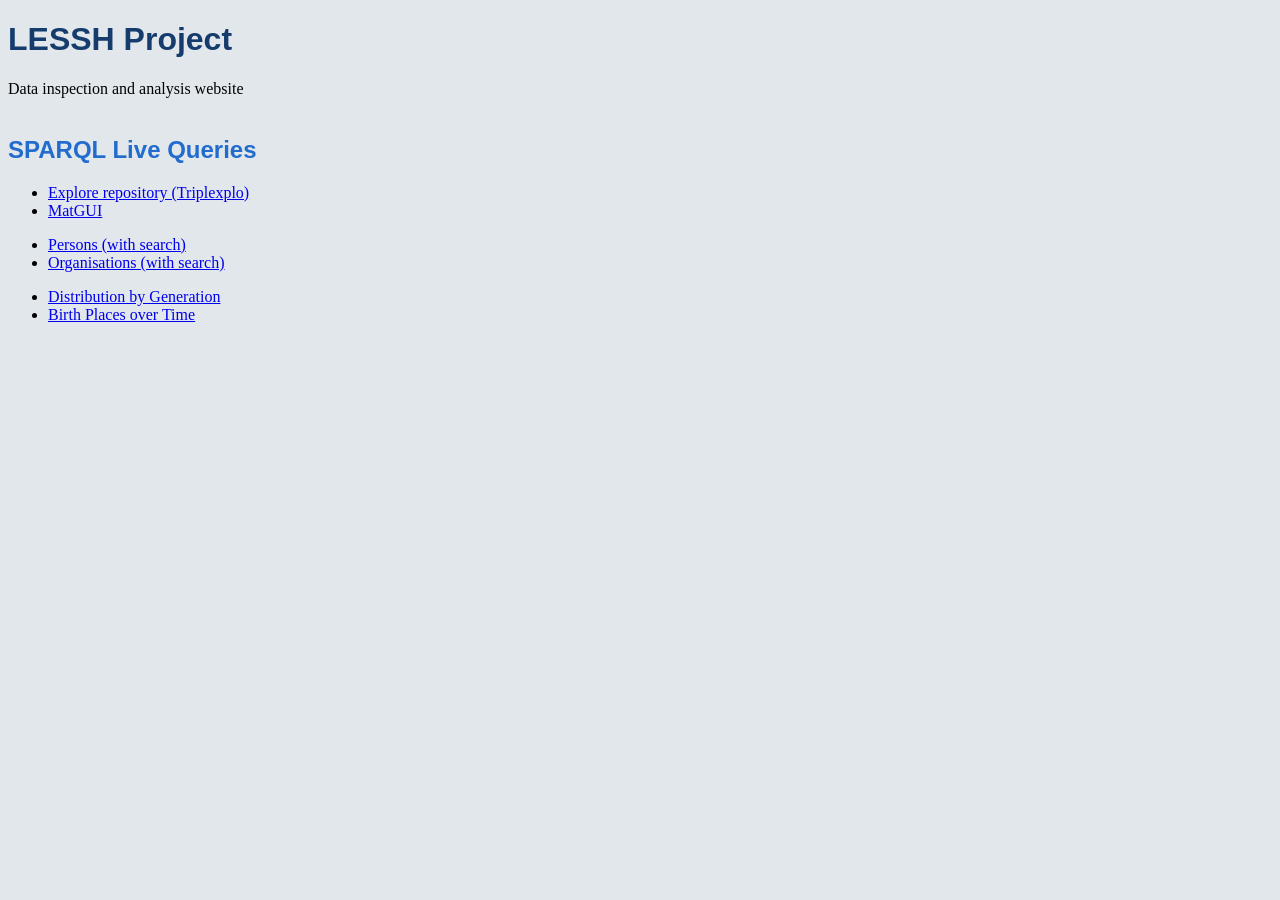
<file: docs/index.html>
<!DOCTYPE html>
<html>

<head>
    <title>elites_suisses</title>
    <style>
        body {
            background-color: rgb(226, 231, 235);
        }

        h1 {
            color: rgb(22, 60, 109);
            font-family: Arial, Helvetica, sans-serif;
        }
        h2 {
            color: rgb(34, 108, 205);
            font-family: Arial, Helvetica, sans-serif;
        }

    </style>
</head>

<body>
    <h1>LESSH Project</h1>

    Data inspection and analysis website



<br/>
<br/>
    <h2>SPARQL Live Queries</h2>

    <ul>
        <li><a href="./triplexplo/index.html" target="_blank">Explore repository (Triplexplo)</a></li>
        <li><a href="./triplexplo/matgui/index.html?endpoint=https%3A%2F%2Fswiss-elites.lod4hss.cloud%2Fwisski%2Fendpoint%2Fdefault_wisski_distillery_adapter" target="_blank">MatGUI</a></li>
    </ul>

    <ul>
        <li><a href="./sparql-queries/persons-table.html">Persons (with search)</a></li>
        <li><a href="./sparql-queries/groups-table.html">Organisations (with search)</a></li>
    </ul>

    <ul>    
        <li><a href="./sparql-queries/generations.html">Distribution by Generation</a></li>
        <li><a href="./sparql-queries/birth_places.html">Birth Places over Time</a></li>
        
    </ul>


</body>

</html>
</file>
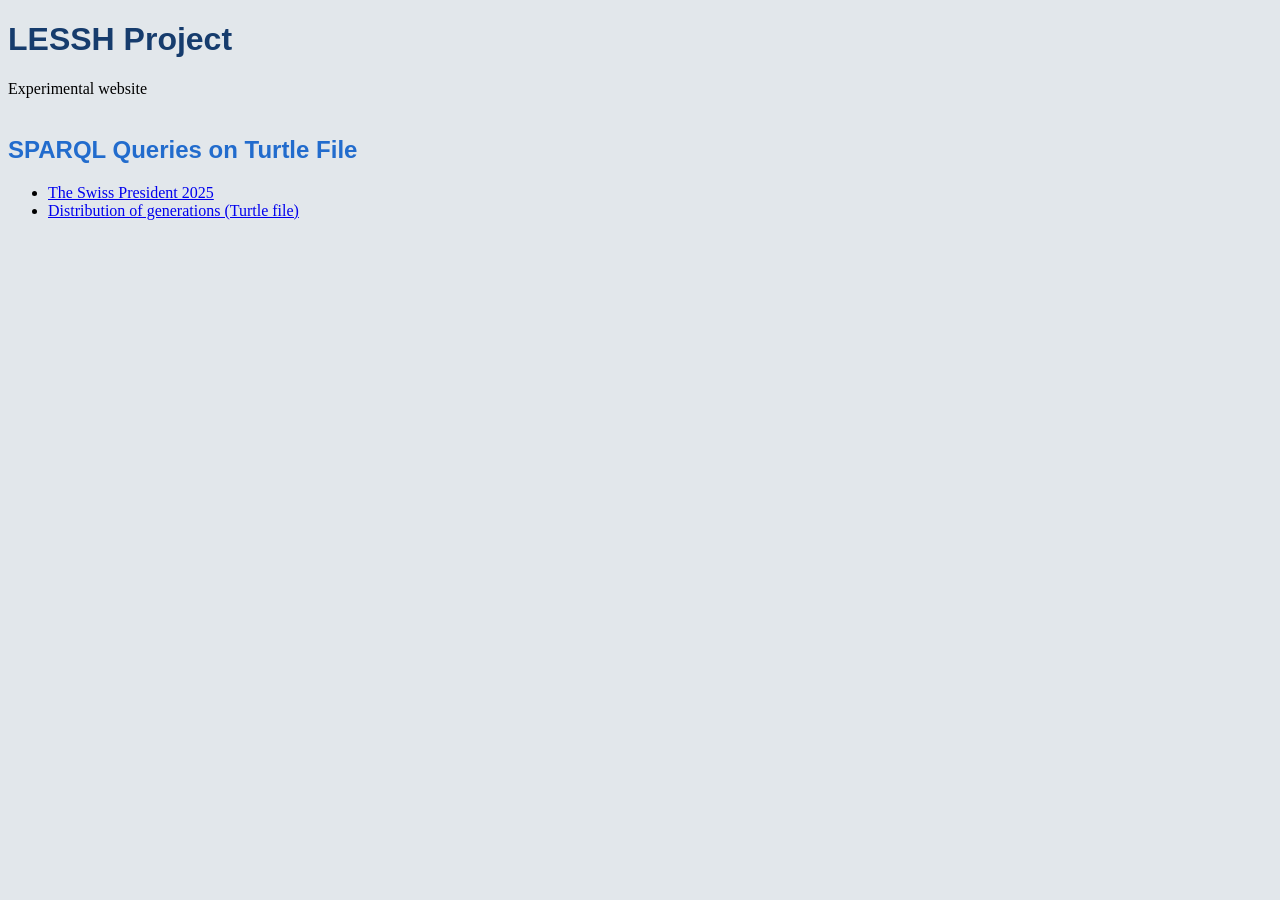
<file: docs/local-queries/index.html>
<!DOCTYPE html>
<html>

<head>
    <title>elites_suisses</title>
    <style>
        body {
            background-color: rgb(226, 231, 235);
        }

        h1 {
            color: rgb(22, 60, 109);
            font-family: Arial, Helvetica, sans-serif;
        }
        h2 {
            color: rgb(34, 108, 205);
            font-family: Arial, Helvetica, sans-serif;
        }

    </style>
</head>

<body>
    <h1>LESSH Project</h1>

    Experimental website



<br/>
<br/>
    <h2>SPARQL Queries on Turtle File</h2>


    <ul>
        <li><a href="./local-single-person.html">The Swiss President 2025</a></li>
        <li><a href="./local-generations.html">Distribution of generations (Turtle file)</a></li>        
    </ul>


</body>

</html>
</file>
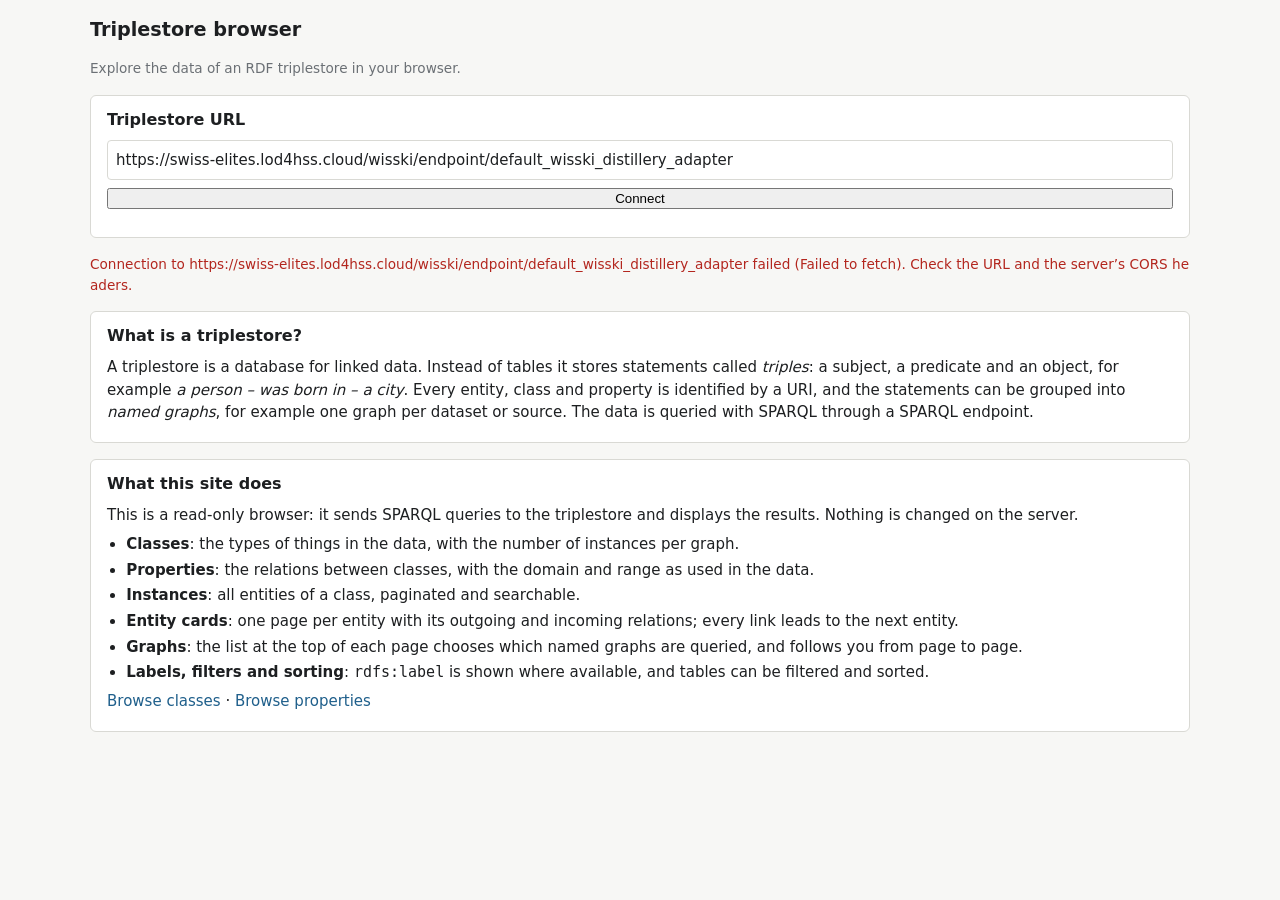
<file: docs/triplexplo/index.html>
<!DOCTYPE html>
<html lang="en">
<head>
<meta charset="utf-8">
<meta name="viewport" content="width=device-width, initial-scale=1">
<title>Triplestore browser</title>
<link rel="stylesheet" href="style.css">
</head>
<body>
<main>
  <h1>Triplestore browser</h1>
  <p class="sub">Explore the data of an RDF triplestore in your browser.</p>

  <!-- Shown only when FIXED_TRIPLESTORE_URL is false in config.js -->
  <section id="connect" hidden>
    <h2>Triplestore URL</h2>
    <form id="cfg">
      <input type="text" id="url" placeholder="SPARQL endpoint URL (must allow CORS)">
      <button>Connect</button>
    </form>
  </section>
  <p id="conn" class="sub"></p>

  <!-- Edit the texts below to describe your own triplestore -->
  <section class="intro">
    <h2>What is a triplestore?</h2>
    <p>A triplestore is a database for linked data. Instead of tables it stores statements called
       <em>triples</em>: a subject, a predicate and an object, for example <em>a person – was born in – a city</em>.
       Every entity, class and property is identified by a URI, and the statements can be grouped into
       <em>named graphs</em>, for example one graph per dataset or source. The data is queried with SPARQL
       through a SPARQL endpoint.</p>
  </section>

  <section class="intro">
    <h2>What this site does</h2>
    <p>This is a read-only browser: it sends SPARQL queries to the triplestore and displays the results.
       Nothing is changed on the server.</p>
    <ul>
      <li><strong>Classes</strong>: the types of things in the data, with the number of instances per graph.</li>
      <li><strong>Properties</strong>: the relations between classes, with the domain and range as used in the data.</li>
      <li><strong>Instances</strong>: all entities of a class, paginated and searchable.</li>
      <li><strong>Entity cards</strong>: one page per entity with its outgoing and incoming relations; every link leads to the next entity.</li>
      <li><strong>Graphs</strong>: the list at the top of each page chooses which named graphs are queried, and follows you from page to page.</li>
      <li><strong>Labels, filters and sorting</strong>: <code>rdfs:label</code> is shown where available, and tables can be filtered and sorted.</li>
    </ul>
    <p><a href="classes.html">Browse classes</a> · <a href="properties.html">Browse properties</a></p>
  </section>
</main>

<script src="config.js"></script>
<script src="common.js"></script>
<script>
const connEl = $('conn');

async function check() {
  if (!endpoint()) { connEl.textContent = 'No triplestore URL set.'; return; }
  connEl.textContent = 'Connecting…';
  try {
    await select('SELECT * WHERE { ?s ?p ?o } LIMIT 1');
    connEl.textContent = 'Connected to ' + endpoint();
  } catch (e) {
    connEl.innerHTML = `<span class="err">Connection to ${esc(endpoint())} failed (${esc(e.message)}). ` +
                       'Check the URL and the server\u2019s CORS headers.</span>';
  }
}

if (!FIXED_TRIPLESTORE_URL) {
  $('connect').hidden = false;
  $('url').value = endpoint();
  $('cfg').addEventListener('submit', e => {
    e.preventDefault();
    setEndpoint($('url').value);
    check();
  });
}
check();
</script>
</body>
</html>
</file>
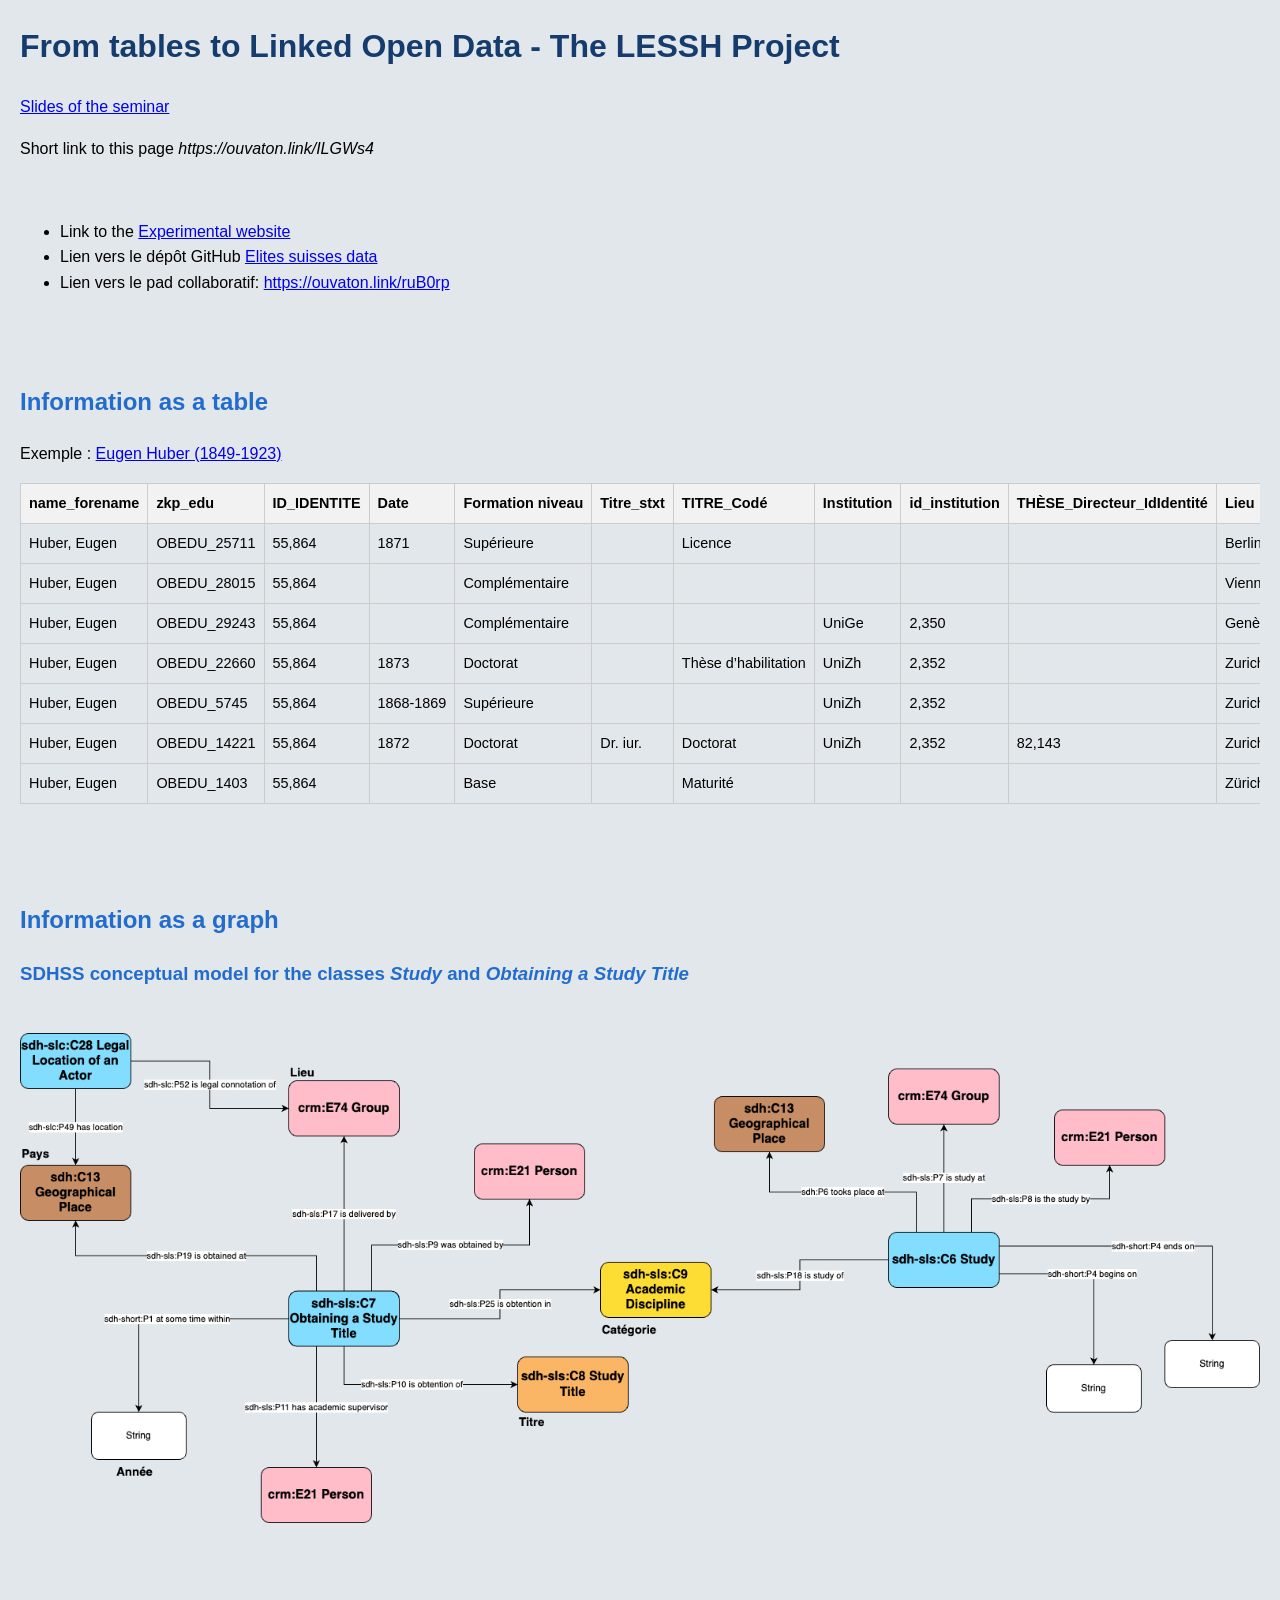
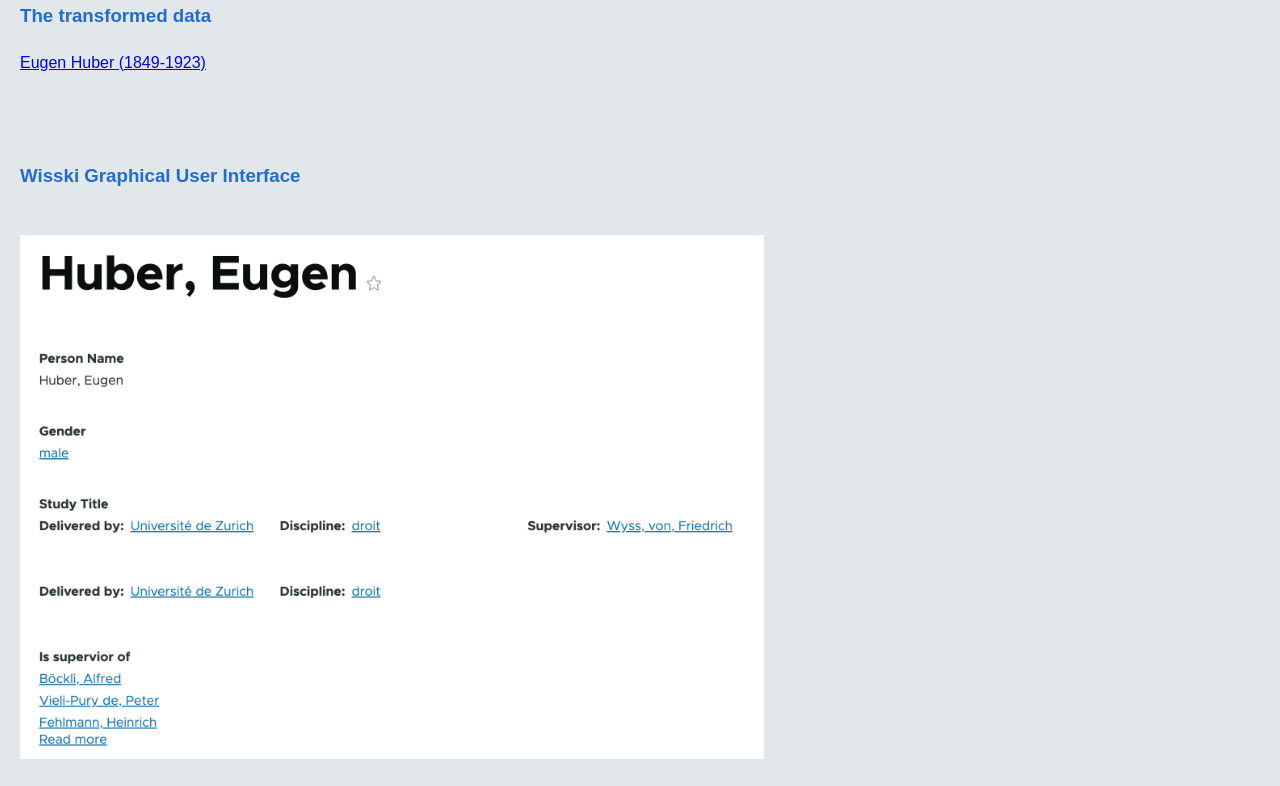
<file: docs/documentation/table-to-lod.html>
<!DOCTYPE html>
<html lang="en">

<head>
    <meta charset="UTF-8">
    <meta name="viewport" content="width=device-width, initial-scale=1.0">
    <title>DB to LOD</title>
    <link rel="stylesheet" href="../base_style.css">


</head>

<body>

    <h1>From tables to Linked Open Data - The LESSH Project</h1>

    <div>
        <a href="./Beretta_LOD_for_research_LESSH.pdf" download>Slides of the seminar</a>
        <p>Short link to this page <i>https://ouvaton.link/ILGWs4</i></p>
        <br/>
        <ul>
            <li>Link to the <a href="https://elites-suisses.lod4hss.org"
                 target="_blank">Experimental website</a></li>
            <li>Lien vers le dépôt GitHub <a href="https://github.com/lod4hss-projects/elites_suisses_data"
                 target="_blank">Elites suisses data</a></li>
            <li>Lien vers le pad collaboratif: <a href="https://mypads.framapad.org/mypads/?/mypads/group/axe-savoirs-ym1coq74z/pad/view/lessh-745nk7p6"
                 target="_blank">https://ouvaton.link/ruB0rp</a></li>
        </ul>
    </div>

    <br />
    <br />
    <h2>Information as a table</h2>

    <p>Exemple : <a href="https://elitessuisses.unil.ch/p/55864">Eugen Huber (1849-1923)</a></p>

    <div>

        <table>
            <tr>
                <th>name_forename</th>
                <th>zkp_edu</th>
                <th>ID_IDENTITE</th>
                <th>Date</th>
                <th>Formation niveau</th>
                <th>Titre_stxt</th>
                <th>TITRE_Codé</th>
                <th>Institution</th>
                <th>id_institution</th>
                <th>THÈSE_Directeur_IdIdentité</th>
                <th>Lieu</th>
                <th>Canton</th>
                <th>Pays</th>
            </tr>
            <tr class="odd">
                <td>Huber, Eugen</td>
                <td>OBEDU_25711</td>
                <td>55,864</td>
                <td>1871</td>
                <td>Supérieure</td>
                <td>&nbsp;</td>
                <td>Licence</td>
                <td></td>
                <td>&nbsp;</td>
                <td>&nbsp;</td>
                <td>Berlin</td>
                <td></td>
                <td>Allemagne</td>
            </tr>
            <tr>
                <td>Huber, Eugen</td>
                <td>OBEDU_28015</td>
                <td>55,864</td>
                <td></td>
                <td>Complémentaire</td>
                <td>&nbsp;</td>
                <td></td>
                <td></td>
                <td>&nbsp;</td>
                <td>&nbsp;</td>
                <td>Vienne</td>
                <td></td>
                <td>Autriche</td>
            </tr>
            <tr class="odd">
                <td>Huber, Eugen</td>
                <td>OBEDU_29243</td>
                <td>55,864</td>
                <td></td>
                <td>Complémentaire</td>
                <td>&nbsp;</td>
                <td></td>
                <td>UniGe</td>
                <td>2,350</td>
                <td>&nbsp;</td>
                <td>Genève</td>
                <td>GE</td>
                <td>Suisse</td>
            </tr>
            <tr>
                <td>Huber, Eugen</td>
                <td>OBEDU_22660</td>
                <td>55,864</td>
                <td>1873</td>
                <td>Doctorat</td>
                <td>&nbsp;</td>
                <td>Thèse d’habilitation</td>
                <td>UniZh</td>
                <td>2,352</td>
                <td>&nbsp;</td>
                <td>Zurich</td>
                <td>ZH</td>
                <td>Suisse</td>
            </tr>
            <tr class="odd">
                <td>Huber, Eugen</td>
                <td>OBEDU_5745</td>
                <td>55,864</td>
                <td>1868-1869</td>
                <td>Supérieure</td>
                <td>&nbsp;</td>
                <td></td>
                <td>UniZh</td>
                <td>2,352</td>
                <td>&nbsp;</td>
                <td>Zurich</td>
                <td>ZH</td>
                <td>Suisse</td>
            </tr>
            <tr>
                <td>Huber, Eugen</td>
                <td>OBEDU_14221</td>
                <td>55,864</td>
                <td>1872</td>
                <td>Doctorat</td>
                <td>Dr. iur.</td>
                <td>Doctorat</td>
                <td>UniZh</td>
                <td>2,352</td>
                <td>82,143</td>
                <td>Zurich</td>
                <td>ZH</td>
                <td>Suisse</td>
            </tr>
            <tr class="odd">
                <td>Huber, Eugen</td>
                <td>OBEDU_1403</td>
                <td>55,864</td>
                <td></td>
                <td>Base</td>
                <td>&nbsp;</td>
                <td>Maturité</td>
                <td></td>
                <td>&nbsp;</td>
                <td>&nbsp;</td>
                <td>Zürich</td>
                <td>ZH</td>
                <td>Suisse</td>
            </tr>
        </table>

    </div>

    <br />
    <br />
    <br />

<div>
    <h2>Information as a graph</h2>
    
        <div>
            <h3>SDHSS conceptual model for the classes <i>Study</i> and <i>Obtaining a Study Title</i></h3>
            <br />
            <img src="./education.png" width="100%" alt="Eugen Huber in Wisski">
        </div>
        <br />
    <br />

    <div>
            <h3>The transformed data</h3>
            <p><a href="https://elites-suisses.lod4hss.org/sparql-queries/instance-page.html?uri=https://elites-suisses.lod4hss.org/resource/p55864">Eugen Huber (1849-1923)</a></p>
        </div>
        <br/>
        <br/>

        <div>
            <h3>Wisski Graphical User Interface</h3>
            <br />
            <img src="./wisski-eugen-huber.png" width="60%" alt="Eugen Huber in Wisski">
        </div>
</div>


</body>

</html>
</file>
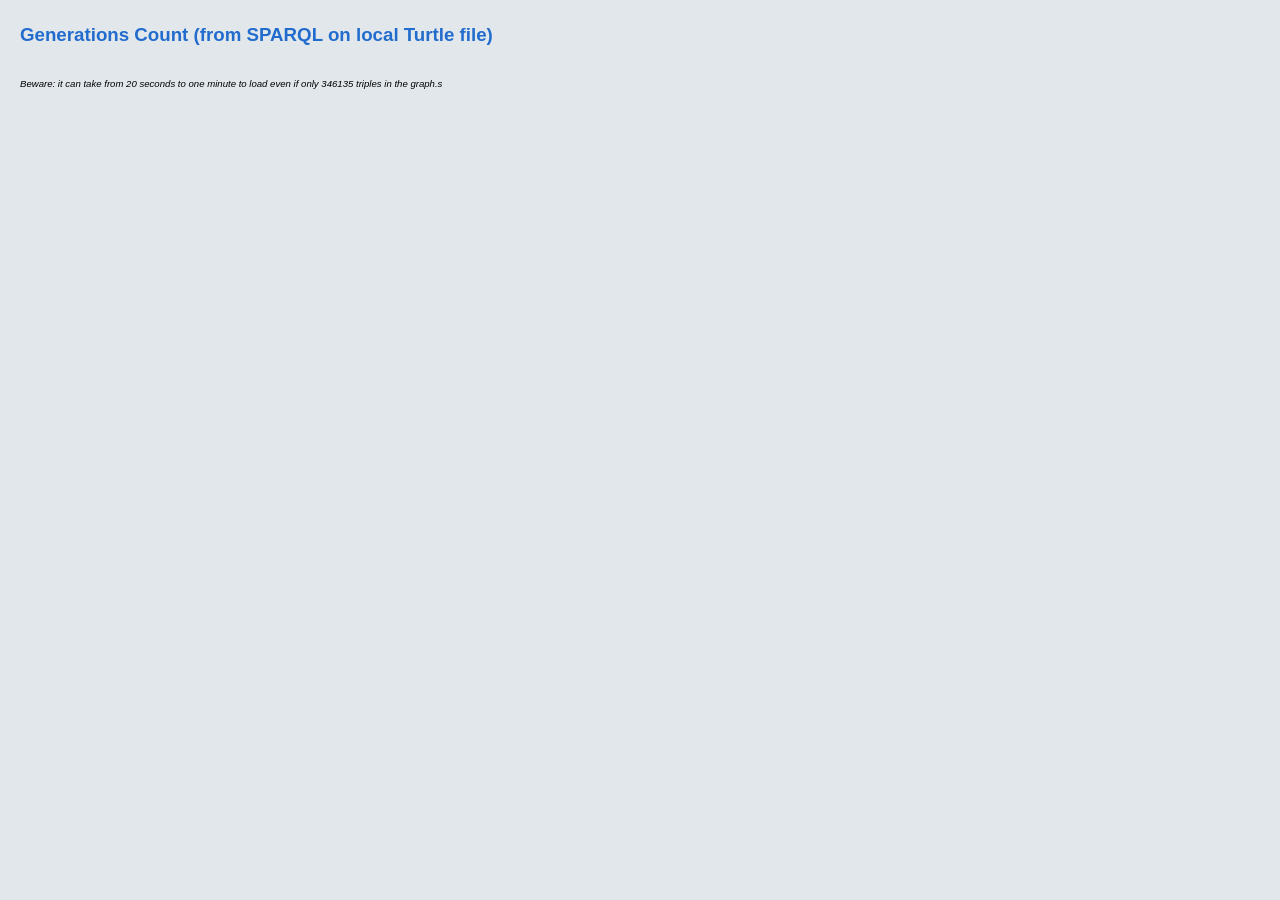
<file: docs/local-queries/local-generations.html>
<!DOCTYPE html>
<html>
<head>
  <meta charset="UTF-8">
  <title>SPARQL + D3 Bar Chart</title>
  <script src="https://d3js.org/d3.v7.min.js"></script>
  <script src="https://rdf.js.org/comunica-browser/versions/v4/engines/query-sparql/comunica-browser.js"></script>
  <link rel="stylesheet" href="../base_style.css"></link>

<style>
    .bar {
      fill: steelblue;
    }
    .bar:hover {
      fill: orange;
    }
    .axis text {
      font: 10px sans-serif;
    }
    .axis path,
    .axis line {
      fill: none;
      stroke: #000;
      shape-rendering: crispEdges;
    }
    .label {
      font: 12px sans-serif;
      text-anchor: middle;
    }
  </style>
</head>
<body>
  <h3>Generations Count (from SPARQL on local Turtle file)</h3>

  <p><i style="font-size: 60%;">Beware: it can take from 20 seconds to one minute to load even if only 346135 triples in the graph.s</i></p>
  <div id="chart"></div>

  <script>

    // Your SPARQL query
    const query = `
      prefix owl: <http://www.w3.org/2002/07/owl#>
      prefix esr: <http://elites_suisses/resource/>
      prefix eso: <http://elites_suisses/ontology/>
      prefix xsd: <http://www.w3.org/2001/XMLSchema#>
      prefix crm: <http://www.cidoc-crm.org/cidoc-crm/>
      prefix swel: <https://swiss-elites.lod4hss.cloud/resource/>
      prefix sdh-short: <https://sdhss.org/ontology/shortcuts/>

      select ?generation (count(*) as ?number)
      where {
          ?s a crm:E21;
          sdh-short:P2 ?birth.
          FILTER (?birth != 0)   
          BIND ( 
              IF (?birth < 1801, '1800_et_ante', 
                  IF (?birth < 1826, '1801-1925',
                      IF (?birth < 1851, '1826-1850',
                          IF (?birth < 1876, '1851-1875', 
                              IF (?birth < 1901, '1876-1900', 
                              IF (?birth < 1926, '1901-1925', 
                              IF (?birth < 1951, '1926-1950', 
                              IF (?birth < 1976, '1951-1975', 
                              IF (?birth > 1975, '1976-...', 'none'))))))))
                      ) AS ?generation
              )
      } 
      group by ?generation
      order by ?generation
    `;

    // Replace with your actual TTL file URL
    const ttlUrl = 'https://elites-suisses.lod4hss.org/data/statements_20260130_wisski.ttl'; // your Turtle file URL

    const generation = [];
    const number = [];

    // Run query
    // https://comunica.dev/docs/query/getting_started/query_browser_app/
    new Comunica.QueryEngine().queryBindings(query, {
      sources: [ttlUrl]    })
    .then (result => {
        result.on('data', binding => {
            
          generation.push(binding.get('generation').value);
          number.push(parseInt(binding.get('number').value));
        });

         result.on('end', () => {
        // ✅ Now all data is collected — render chart
        console.log("Generations:", generation);
        console.log("Counts:", number);

        

        const labels = generation;
        const counts = number;

        const margin = { top: 20, right: 20, bottom: 150, left: 40 };
        const width = Math.min(600, window.innerWidth - 40) - margin.left - margin.right;
        const height = Math.min(450, window.innerHeight - 100) - margin.top - margin.bottom;



    // Create the SVG container
    const svg = d3.select('#chart')
    .append('svg')
    .attr('width', width + margin.left + margin.right)
    .attr('height', height + margin.top + margin.bottom)
    .append('g')
    .attr('transform', `translate(${margin.left}, ${margin.top})`);

    // Create scales for x and y axes
    const x = d3.scaleBand()
    .domain(labels)
    .range([0, width])
    .padding(0.3);

    const maxCount = d3.max(counts) || 0; // fallback if all NaN or empty
    const y = d3.scaleLinear()
    .domain([0, maxCount])
    .range([height, 0]);

    // Add x and y axes
    svg.append('g')
    .attr('transform', `translate(0, ${height})`)
    .call(d3.axisBottom(x)) .selectAll("text")
    .style("text-anchor", "end")
    .attr("dx", "-.8em")
    .attr("dy", ".15em")
    .attr("transform", "rotate(-30)");

    svg.append('g')
    .call(d3.axisLeft(y));


    // Add chart title at the bottom
    svg.append("text")
    .attr("class", "chart-title")
    .attr("x", width / 2)  // center horizontally
    .attr("y", height + margin.bottom - 80)  // just below the x-axis
    .attr("text-anchor", "middle")
    .text("Number of Persons by Generation")
    .style("font-size", "12px")
    .style("font-weight", "bold")
    .style("fill", "#333")
    .style("font-family", "sans-serif");




    // Add value labels ON TOP of bars
    svg.selectAll(".bar-label")
    .data(counts)
    .enter().append("text")
        .attr("class", "bar-label")
        .attr("x", (d, i) => x(labels[i]) + x.bandwidth() / 2)  // center horizontally
        .attr("y", (d) => y(d) - 8)  // 8px above the top of the bar
        .attr("text-anchor", "middle")
        .text(d => d)  // or d.toLocaleString() for commas
        .style("font-size", "12px")
        //.style("font-weight", "bold")
        .style("fill", "black")
        .style("text-shadow", "1px 1px 2px rgba(255,255,255,0.8)")  // improves readability
        .style("pointer-events", "none");  // don't interfere with hover


    // Create bars
    svg.selectAll('.bar')
    .data(counts)
    .enter().append('rect')
    .attr('class', 'bar')
    .attr('x', (d, i) => x(labels[i]))
    .attr('y', d => y(d))
    .attr('width', x.bandwidth())
    .attr('height', d => height - y(d))
    .attr("fill", "#add8e6");

    });
})
    .catch(err => {
      console.error("Error running SPARQL query:", err);
      document.getElementById("chart").innerText = "Error loading data: " + err.message;
    });


  </script>
</body>
</html>
</file>
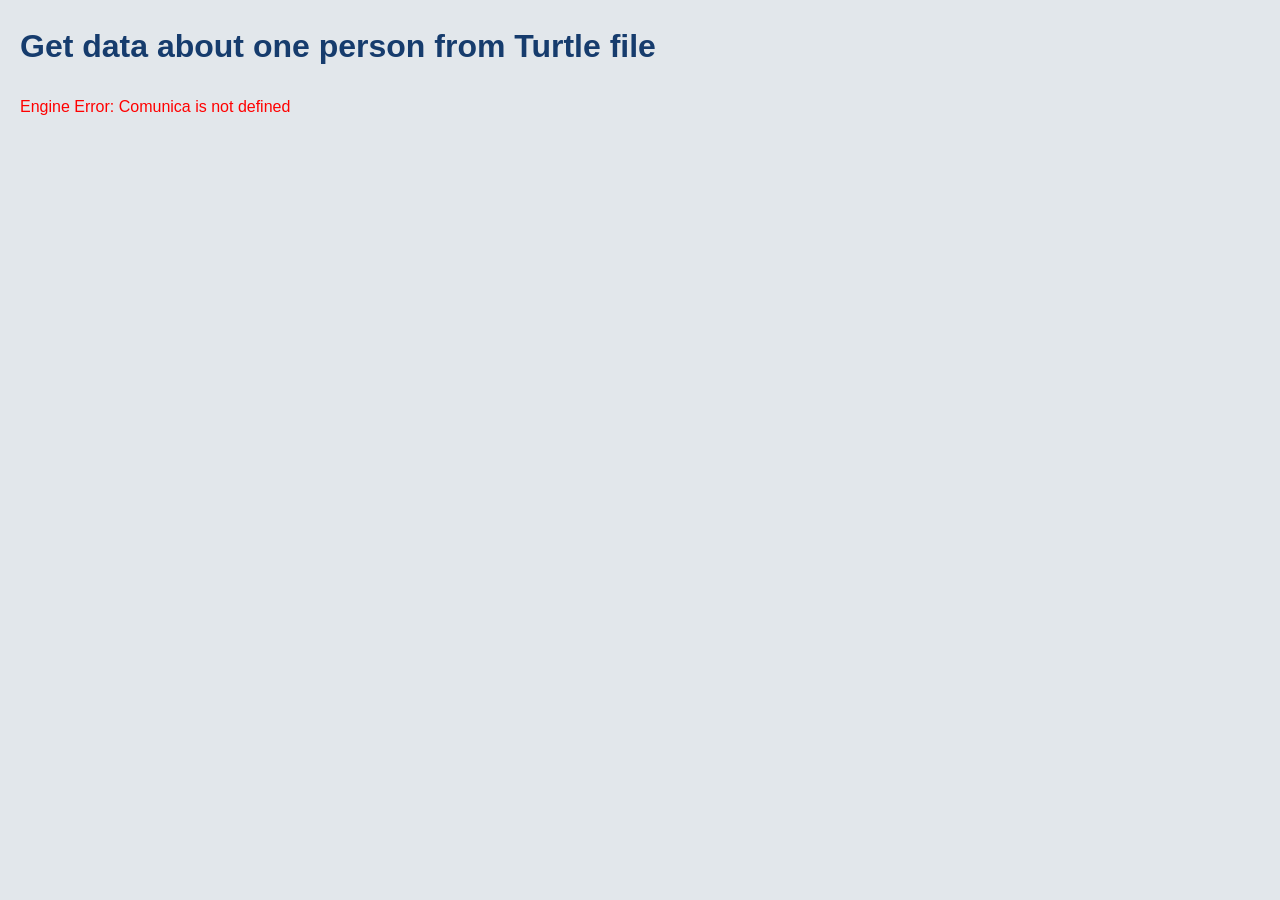
<file: docs/local-queries/local-single-person.html>
<!DOCTYPE html>
<html>
<head>
  <title>Just one person</title>

  <script src="https://rdf.js.org/comunica-browser/versions/v4/engines/query-sparql/comunica-browser.js"></script>

  <link rel="stylesheet" href="../base_style.css"></link>

  <style>
    table { border-collapse: collapse; width: 100%; }
    th, td { border: 1px solid #ccc; padding: 8px; text-align: left; }
    .pagination { margin-top: 20px; }
    .pagination button { margin: 0 5px; padding: 5px 10px; }
  </style>
</head>
<body>
  <h1>Get data about one person from Turtle file</h1>
  <div id="results"></div>
  <div class="pagination" id="pagination"></div>

  <script>
    const endpoint = 'https://elites-suisses.lod4hss.org/data/statements_20260130_wisski.ttl'; // your Turtle file URL
    const pageSize = 10;
    let currentPage = 1;
    let totalResults = 0;

   const allBindings = []; // Reset

    async function runQuery(page = 1) {
      const query = `
        PREFIX ex: <http://example.org/>
        SELECT ?s ?p ?o
        WHERE {
          BIND (URI('https://swiss-elites.lod4hss.cloud/resource/p53925') as ?s)
          ?s ?p ?o .
        }
        # LIMIT ${pageSize}
        OFFSET ${(page - 1) * pageSize}
      `;
      
      try {
        const myEngine = new Comunica.QueryEngine();
        const result = await myEngine.queryBindings(query, {
          sources: [endpoint],
          // You can also add other sources or set default graph
        })
        
      

        result.on('data', (binding) => {
          allBindings.push(binding);
        });

        result.on('end', () => {
          console.log('Total results:', allBindings.length);
          renderPage(currentPage);

        });

        result.on('error', (err) => {
          document.getElementById('results').innerHTML = `<p style="color:red;">Error: ${err.message}</p>`;
        });
    }

    catch (err) {
        document.getElementById('results').innerHTML = `<p style="color:red;">Engine Error: ${err.message}</p>`;
      }
    }



    function renderPage(page) {
      const start = (page - 1) * pageSize;
      const end = start + pageSize;
      const pageBindings = allBindings.slice(start, end);


      if (pageBindings.length === 0) {
        document.getElementById('results').innerHTML = '<p>No results found.</p>';
        document.getElementById('pagination').innerHTML = '';
        return;
      }

      let html = '<table>';
      html += '<thead><tr><th>Subject</th><th>Predicate</th><th>Object</th></tr></thead>';
      html += '<tbody>';

      pageBindings.forEach(binding => {
        const s = binding.get('s')?.value || '';
        console.log(s)
        const p = binding.get('p')?.value || '';
        const o = binding.get('o')?.value || '';
        html += `<tr><td>${escapeHtml(s)}</td><td>${escapeHtml(p)}</td><td>${escapeHtml(o)}</td></tr>`;
      });

      html += '</tbody></table>';
      document.getElementById('results').innerHTML = html;

      renderPagination(page);
    }

    function renderPagination(currentPage) {
      const totalPages = Math.ceil(allBindings.length / pageSize);
      let html = '';

      if (currentPage > 1) {
        html += `<button onclick="renderPage(${currentPage - 1})">Previous</button>`;
      } else {
        html += `<button disabled>Previous</button>`;
      }

      html += `Page ${currentPage} of ${totalPages}`;

      if (currentPage < totalPages) {
        html += `<button onclick="renderPage(${currentPage + 1})">Next</button>`;
      } else {
        html += `<button disabled>Next</button>`;
      }

      document.getElementById('pagination').innerHTML = html;
    }

    // Helper: Escape HTML to prevent XSS
    function escapeHtml(text) {
      const div = document.createElement('div');
      div.textContent = text;
      return div.innerHTML;
    }

    // Run on load
    runQuery();
  </script>
</body>
</html>
</file>
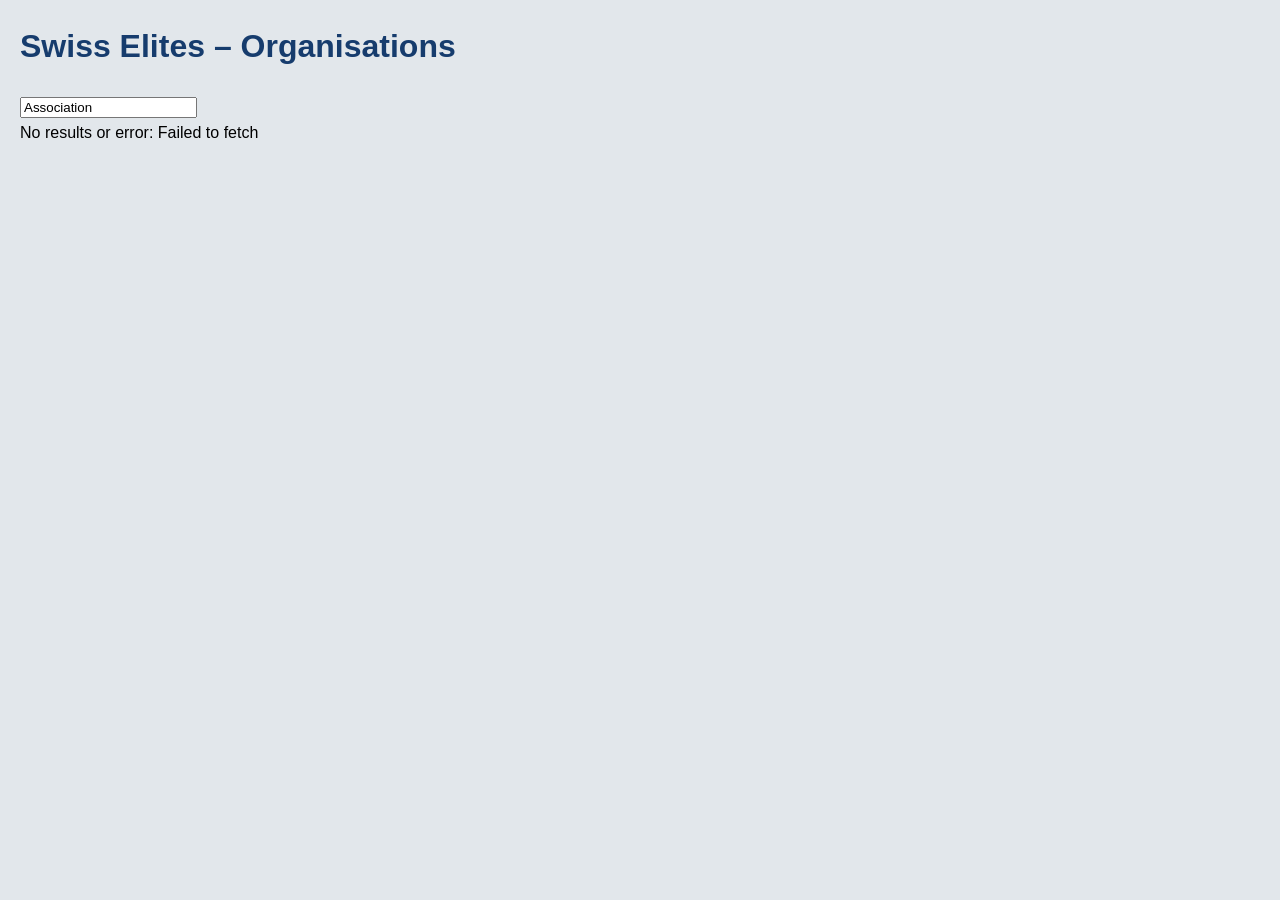
<file: docs/sparql-queries/groups-table.html>
<!DOCTYPE html>
<html lang="en">
<head>
  <meta charset="UTF-8">
  <meta name="viewport" content="width=device-width, initial-scale=1.0">
  <title>Organisations</title>
  <link rel="stylesheet" href="../base_style.css">
  
  <!-- manages the enpoint address in just one same place-->
  <script src="address.js"></script>

</head>
<body>
  <div>
    <h1>Swiss Elites – Organisations</h1>
    <input type="text" id="searchInput" value="Association">
    <div id="tableContainer">Loading data...</div>
    <div class="pagination" id="pagination"></div>
  </div>

  <script>
    
    // gets endpoint address from one single source
    const endpoint = address;
    const ITEMS_PER_PAGE = 10;
    let allData = [];
    let currentPage = 1;
    let filteredData = [];
    let currentSearchTerm = 'Association';

    const searchInput = document.getElementById('searchInput');
    const tableContainer = document.getElementById('tableContainer');
    const paginationContainer = document.getElementById('pagination');

    function convertEntityURI(uri) {
        const match = uri.match(/^https:\/\/swiss-elites.lod4hss.cloud\/resource\/p(\d+)$/);
        if (!match) {
          return null;
        }

        const id = match[1]; // e.g., "50002" (without the 'p')
        return `https://elitessuisses.unil.ch/p/${id}`;
      }

    async function fetchData(searchTerm = '') {
      const filterClause = searchTerm ? `FILTER(CONTAINS(?name, "${searchTerm}"))` : '';
      const query = `
        prefix owl: <http://www.w3.org/2002/07/owl#>
        prefix esr: <http://elites_suisses/resource/>
        prefix eso: <http://elites_suisses/ontology/>
        prefix xsd: <http://www.w3.org/2001/XMLSchema#>
        prefix crm: <http://www.cidoc-crm.org/cidoc-crm/>
        prefix sdh-short: <https://sdhss.org/ontology/shortcuts/>

        select ?s ?name
        where {
            ?s a crm:E74;
               sdh-short:P9 ?name.
            ${filterClause}
        }
        ORDER BY ?name
        LIMIT 100
      `;

      try {
        const response = await fetch(endpoint + '?query=' + encodeURIComponent(query), {
          headers: { 'Accept': 'application/sparql-results+json' }
        });
        const data = await response.json();
        allData = data.results.bindings.map(row => ({
          uri: row.s?.value || '#',
          name: row.name?.value || 'N/A',
          birthYear: row.birthYear?.value || 'N/A'
        }));
        filteredData = [...allData];
        renderTable();
        renderPagination();
      } catch (error) {
        tableContainer.innerHTML = `<div>No results or error: ${error.message}</div>`;
      }
    }

    function renderTable() {
      const startIndex = (currentPage - 1) * ITEMS_PER_PAGE;
      const endIndex = startIndex + ITEMS_PER_PAGE;
      const pageData = filteredData.slice(startIndex, endIndex);

      if (pageData.length === 0) {
        tableContainer.innerHTML = '<div>No results found.</div>';
        return;
      }



      let tableHTML = `<br/>
      <table><thead><tr><th>Forename</th><th>Profile</th></tr></thead><tbody>`;
      pageData.forEach(row => {
        tableHTML += `<tr><td><a href="./instance-page.html?uri=${escapeHtml(row.uri)}" target="_blank">${escapeHtml(row.name)}</a></td>
          <td><a href="${escapeHtml(convertEntityURI(row.uri) || '#')}" target="_blank">View</a></td></tr>`;
    });
      tableHTML += `</tbody></table>`;
      tableContainer.innerHTML = tableHTML;
    }

    function renderPagination() {
      const totalPages = Math.ceil(filteredData.length / ITEMS_PER_PAGE);
      paginationContainer.innerHTML = '';

      if (totalPages <= 1) return;

      const prevButton = document.createElement('button');
      prevButton.textContent = '← Previous';
      prevButton.disabled = currentPage === 1;
      prevButton.addEventListener('click', () => {
        if (currentPage > 1) {
          currentPage--;
          renderTable();
          renderPagination();
        }
      });
      paginationContainer.appendChild(prevButton);

      for (let i = 1; i <= totalPages; i++) {
        const pageButton = document.createElement('button');
        pageButton.textContent = i;
        if (i === currentPage) pageButton.classList.add('active');
        pageButton.addEventListener('click', () => {
          currentPage = i;
          renderTable();
          renderPagination();
        });
        paginationContainer.appendChild(pageButton);
      }

      const nextButton = document.createElement('button');
      nextButton.textContent = 'Next →';
      nextButton.disabled = currentPage === totalPages;
      nextButton.addEventListener('click', () => {
        if (currentPage < totalPages) {
          currentPage++;
          renderTable();
          renderPagination();
        }
      });
      paginationContainer.appendChild(nextButton);
    }

    function escapeHtml(text) {
      const div = document.createElement('div');
      div.textContent = text;
      return div.innerHTML;
    }

    searchInput.addEventListener('input', () => {
      currentSearchTerm = searchInput.value.trim();
      fetchData(currentSearchTerm);
    });

    // Trigger initial load with default value
    fetchData(currentSearchTerm);
  </script>
</body>
</html>
</file>
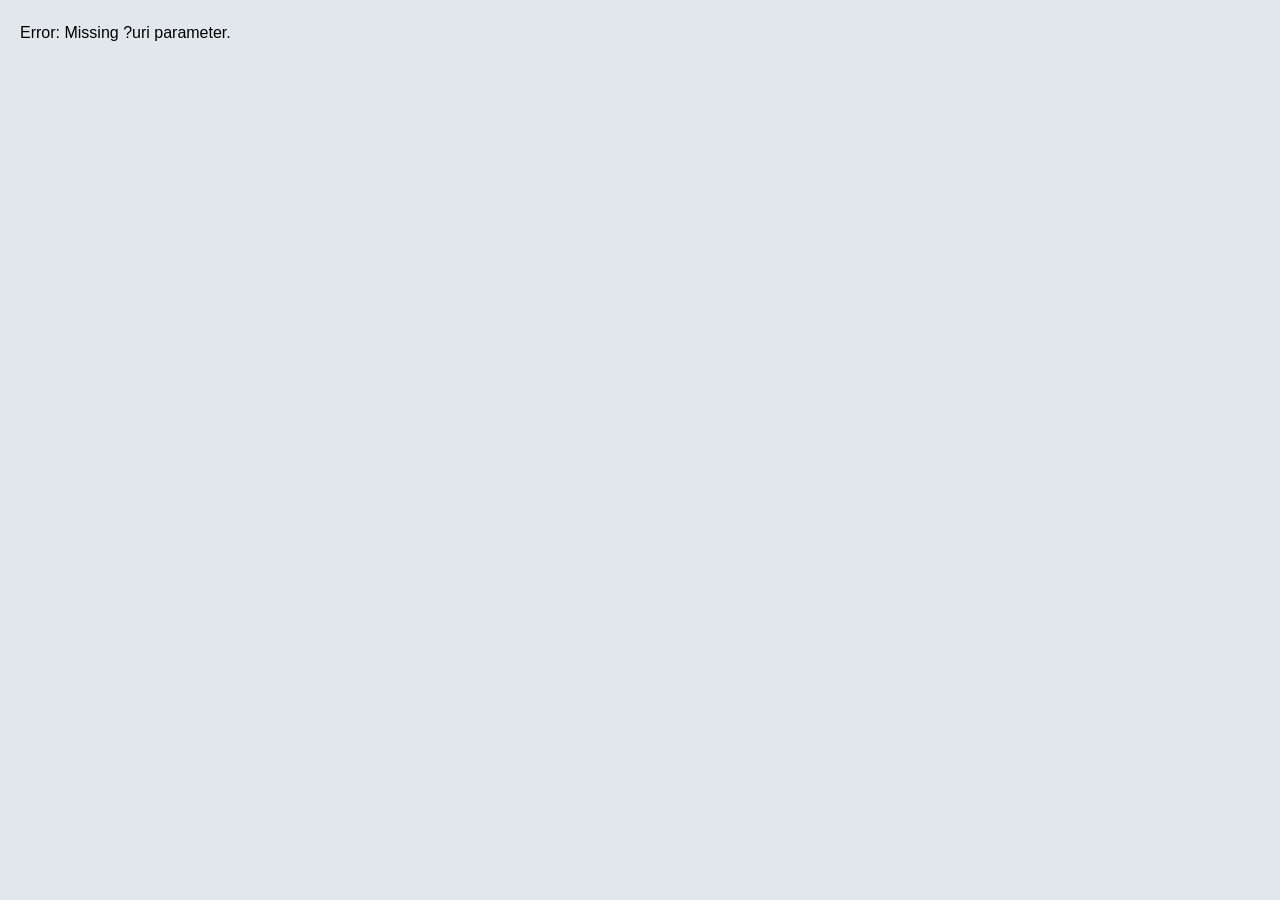
<file: docs/sparql-queries/instance-page-former.html>
<!DOCTYPE html>
<html>
<head>
  <title>SPARQL Triples (JSON)</title>
  <link rel="stylesheet" href="../base_style.css">

  <!-- manages the enpoint address in just one same place-->
  <script src="address.js"></script>
  
  <style>
    #tables-container {
        display: flex;
        gap: 20px;
        flex-wrap: wrap;
      }

      #outoing-section, #incoming-section {
        flex: 1;
        min-width: 400px;
        padding: 1%;
        max-width:fit-content;
        background: #e5edef;
      }
  </style>
</head>
<body>
    <div class="entity-header" id="entity-header"></div>
  <div id="tables-container">
    <div id="outoing-section">
      <h3>Instance Properties</h3>
      <div id="outgoing-table"></div>
      <div class="pagination" id="pagination-outgoing"></div>
    </div>
    <div id="incoming-section">
      <h3>Incoming Properties</h3>
      <div id="incoming-table"></div>
      <div class="pagination" id="pagination-incoming"></div>
    </div>
  </div>
  <div class="pagination" id="pagination"></div>

  <script>
    const urlParams = new URLSearchParams(window.location.search);
    const uri = urlParams.get('uri');
    const decodedURI = decodeURIComponent(uri);
    // const endpoint = 'https://open-gdb.lod4hss.org/rdf4j-server/repositories/elites_suisses';
    const endpoint = address ;
    const dataGraph = ' GRAPH <https://swiss-elites.lod4hss.cloud/resource/>'
    const ontologyGraph = ''
    const originatesFromGraph = 'GRAPH <https://swiss-elites.lod4hss.cloud/resource/originatesFrom>'
    const baseFieldsGraph = 'GRAPH <https://swiss-elites.lod4hss.cloud/resource/baseFields>'



    if (!uri) {
      document.body.innerHTML = '<p>Error: Missing ?uri parameter.</p>';
      throw new Error('Missing ?uri parameter');
    }

    const pageSize = 10;
    let currentPage = 1;
    let entityName = 'Unknown Entity';
    let entityClass = 'Unknown Class';
    let entityBirthYear = ''

    // this function converts the URI to the elites suisses website URLs
    // according to the class: p, g etc.
    function convertEntityURI(uri) {
        if (typeof uri !== 'string') return null;

        // Pattern 1: pXXXXX → /p/XXXXX
        const pMatch = uri.match(/^https:\/\/elites-suisses.lod4hss.org\/resource\/p(\d+)$/);
        if (pMatch) {
          return `https://elitessuisses.unil.ch/p/${pMatch[1]}`;
        }

        // Pattern 2: oXXXX → /e/entiteXXXX
        const gMatch = uri.match(/^https:\/\/elites-suisses.lod4hss.org\/resource\/g(\d+)$/);
        if (gMatch) {
          return `https://elitessuisses.unil.ch/e/entite${gMatch[1]}`;
        }

        // Unknown pattern
        console.warn('URI does not match known patterns:', uri);
        return null;
      }

    // this functions gets the data to write the entity header
    // and builds the correspondent HTML code
    async function fetchEntityInfo() {
      const query = `
        PREFIX rdfs: <http://www.w3.org/2000/01/rdf-schema#>
        SELECT ?sName ?class ?classLabel ?birthYear WHERE {
          <${uri}> <http://www.w3.org/1999/02/22-rdf-syntax-ns#type> ?class 
          
          OPTIONAL {<${uri}> <https://sdhss.org/ontology/shortcuts/P9> ?name .}
          OPTIONAL {?class <http://www.w3.org/2000/01/rdf-schema#label> ?sClassLabel}
          BIND (COALESCE(?name, ?sClassLabel, 'Unknown Label') AS ?sName )
          OPTIONAL { ?class rdfs:label ?classLabel }
          OPTIONAL { <${uri}> <https://sdhss.org/ontology/shortcuts/P2> ?birthYear }            
        }
        LIMIT 1
      `;

      const response = await fetch(endpoint + '?query=' + encodeURIComponent(query), {
          headers: { 'Accept': 'application/sparql-results+json' }
        });

      if (!response.ok) {
        const text = await response.text();
        throw new Error(`Entity info error: ${response.status} ${response.statusText}\n${text}`);
      }

      const data = await response.json();
      const bindings = data.results.bindings;

      if (bindings.length > 0) {
        entityName = bindings[0].sName?.value || entityName;
        entityClass = bindings[0].classLabel?.value ? `<i>${bindings[0].classLabel.value}</i>` : `(${bindings[0].class.value})` ;
        entityBirthYear = bindings[0].birthYear?.value && bindings[0].birthYear.value !== "0" ? `(${bindings[0].birthYear.value})` : '';
    }

      // prepare the Elites Suisses website URL 
      const publicUrl = convertEntityURI(uri);
      
      // add the entity header 
      // it also adds a button to copy the URL and a link to the Elites Suisses website
      document.getElementById('entity-header').innerHTML = `
        <h1>${entityName} <smaller>${entityBirthYear}</smaller></h1>

        <p style="font-size:smaller">Instance of the class: ${entityClass}</p>

        <div style="margin: 10px 0;" id='button-div'>
          <button onclick="copyURI()" style="padding: 4 px 8 px; font-size: 0.7em; cursor: pointer; background: #f0f0f0; border: 1px solid #ccc; border-radius: 3px;">
            📋 Copy Entity URI
          </button>
          <span id="copy-status" style="margin-left: 10px; color: green; font-size: 0.9em; display: none;">Copied!</span>

        </div>
      `;
      if (publicUrl) {
        document.getElementById('button-div').innerHTML += `
           &nbsp; &nbsp; &nbsp; <a href="${publicUrl}" target="_blank">View on Elites Suisses</a></p>
        `;
      }
    }

    function copyURI() {
      if (!uri) {
        alert('No URI to copy.');
        return;
      }

      let decodedURI;
      try {
        decodedURI = decodeURIComponent(uri);
      } catch (e) {
        alert('Invalid URI encoding.');
        return;
      }

      navigator.clipboard.writeText(decodedURI)
        .then(() => {
          const status = document.getElementById('copy-status');
          status.style.display = 'inline';
          setTimeout(() => {
            status.style.display = 'none';
          }, 2000);
        })
        .catch(err => {
          alert('Failed to copy URI: ' + err.message);
        });
    }

    async function fetchOutgoingTriples(page) {
      const offset = (page - 1) * pageSize;
      const query = `
        SELECT ?p ?o ?pLabel ?oName WHERE {
         # ${dataGraph} 
         {
          BIND (<${uri}> AS ?s)
          ?s ?p ?o.
          MINUS { ${baseFieldsGraph} {?s ?p ?o }}
          MINUS { ${originatesFromGraph} {?s ?p ?o }}          
          OPTIONAL {?o <https://sdhss.org/ontology/shortcuts/P9> ?oName}
          OPTIONAL {?p <http://www.w3.org/2000/01/rdf-schema#label> ?pLbl}
          BIND (COALESCE(?pLbl, 'Unknown Label') AS ?pLabel )
          FILTER (?p != <http://www.w3.org/1999/02/22-rdf-syntax-ns#type>)
        }
          }
        LIMIT ${pageSize}
        OFFSET ${offset}
      `;


      const response = await fetch(endpoint + '?query=' + encodeURIComponent(query), {
          headers: { 'Accept': 'application/sparql-results+json' }
        });
      if (!response.ok) {
        const text = await response.text();
        throw new Error(`SPARQL error: ${response.status} ${response.statusText}\n${text}`);
      }

      const data = await response.json();

      if (!data.results || !data.results.bindings) {
        throw new Error('Invalid SPARQL JSON response');
      }

      return data.results.bindings.map(binding => ({
        p: binding.p?.value || '',
        o: binding.o?.value || '',
        pLabel: binding.pLabel?.value || '',
        oName: binding.oName?.value || ''
      }));
    }

    async function fetchIncomingTriples(page) {
      const offset = (page - 1) * pageSize;
      const query = `
        SELECT ?s ?p ?pLabel ?sName WHERE {
         # ${dataGraph} 
         {
          BIND (<${uri}> AS ?o)
          ?s ?p ?o.
          MINUS { ${baseFieldsGraph} {?s ?p ?o }}
          MINUS { ${originatesFromGraph} {?s ?p ?o }}
          OPTIONAL {?s <https://sdhss.org/ontology/shortcuts/P9> ?sLabel}
          OPTIONAL {?s <http://www.w3.org/1999/02/22-rdf-syntax-ns#type> ?sClass.
                ?sClass <http://www.w3.org/2000/01/rdf-schema#label> ?sClassLabel}
          BIND (COALESCE(?sLabel, ?sClassLabel, 'Unknown Label') AS ?sName )
          OPTIONAL {?p <http://www.w3.org/2000/01/rdf-schema#label> ?pLbl}
                    OPTIONAL {?p <http://www.w3.org/2000/01/rdf-schema#label> ?pLbl}
          BIND (COALESCE(?pLbl, 'Unknown Label') AS ?pLabel )
          FILTER (?p != <http://www.w3.org/1999/02/22-rdf-syntax-ns#type>)
          }
          }
        ORDER BY ?sName
        LIMIT ${pageSize}
        OFFSET ${offset}
      `;

      // const endpoint = ;

      console.log(query)
        const response = await fetch(endpoint + '?query=' + encodeURIComponent(query), {
          headers: { 'Accept': 'application/sparql-results+json' }
        });

      if (!response.ok) {
        const text = await response.text();
        throw new Error(`SPARQL error (incoming): ${response.status} ${response.statusText}\n${text}`);
      }

      const data = await response.json();

      if (!data.results || !data.results.bindings) {
        throw new Error('Invalid SPARQL JSON response (incoming)');
      }

      return data.results.bindings.map(binding => ({
        s: binding.s?.value || '',
        p: binding.p?.value || '',
        pLabel: binding.pLabel?.value || '',
        sName: binding.sName?.value || ''
      }));
}

    function getPredicateLabel(uri) {
      if (!uri) return uri;
      const lastHash = uri.lastIndexOf('#');
      const lastSlash = uri.lastIndexOf('/');
      const pos = Math.max(lastHash, lastSlash);
      return pos > 0 ? uri.substring(pos + 1) : uri;
    }

    function renderOutgoingTable(triples) {
      const container = document.getElementById('outgoing-table');
      let html = `
        <table>
          <thead>
            <tr><th>Predicate</th><th>Object</th></tr>
          </thead>
          <tbody>
      `;
      triples.forEach(triple => {
        let objectDisplay = triple.o;

        // If object is a URL (starts with http)
        if (triple.o.startsWith('http')) {
          let href = triple.o;
          // If it's an internal resource, link to person-page.html
          if (triple.o.startsWith('https://elites-suisses.lod4hss.org/resource/')) {
            href = `./instance-page.html?uri=${encodeURIComponent(triple.o)}`;
          }
          
          const oLabel = triple.oName.length > 0 ? triple.oName : triple.o ; 
          objectDisplay = `<a href="${href}">${oLabel}</a>`;
        }

        // Format predicate as link with short label
        // const predURI = getPredicateLabel(triple.p);
        const predLink = `<a href="${triple.p}" target="_blank">${triple.pLabel}</a>`;
        //const predLink = `<span>${predURI}</span>`;

        html += `
          <tr>
             <td>${predLink}</td>
            <td>${objectDisplay}</td>
          </tr>
        `;
      });
      html += '</tbody></table>';
      container.innerHTML = html;
    }


    function renderIncomingTable(triples) {
      const container = document.getElementById('incoming-table');
      let html = `
        <table>
          <thead>
            <tr><th>Subject</th><th>Predicate</th></tr>
          </thead>
          <tbody>
      `;
      triples.forEach(triple => {
        let subjectDisplay = triple.s;

        // If subject is a URL (starts with http)
        if (triple.s.startsWith('http')) {
          let href = triple.s;
          // If it's an internal resource, link to person-page.html
          if (triple.s.startsWith('https://elites-suisses.lod4hss.org/resource/')) {
            href = `./instance-page.html?uri=${encodeURIComponent(triple.s)}`;
          }
          
          const sLabel = triple.sName.length > 0 ? triple.sName : triple.s; 
          subjectDisplay = `<a href="${href}">${sLabel}</a>`;
        }

        // Format predicate as link with short label
        // const predLabel = getPredicateLabel(triple.p);
        const predLink = `<a href="${triple.p}" target="_blank">${triple.pLabel}</a>`;
        // const predLink = `<span>${predLabel}</span>`;

        html += `
          <tr>
            <td>${subjectDisplay}</td>
            <td>${predLink}</td>
          </tr>
        `;
      });
      html += '</tbody></table>';
      container.innerHTML = html;
    }

    // --- Separate Pagination State ---
    let currentPageOutgoing = 1;
    let currentPageIncoming = 1;

    // --- Render Pagination for Outgoing ---
    function renderPaginationOutgoing(hasMore) {
      const pagination = document.getElementById('pagination-outgoing');
      let html = '';

      if (currentPageOutgoing > 1) {
        html += '<button onclick="goToPageOutgoing(1)">First</button>';
        html += `<button onclick="goToPageOutgoing(${currentPageOutgoing - 1})">Previous</button>`;
      }

      if (hasMore) {
        html += `<button onclick="goToPageOutgoing(${currentPageOutgoing + 1})">Next</button>`;
      }

      pagination.innerHTML = html;
    }

    // --- Render Pagination for Incoming ---
    function renderPaginationIncoming(hasMore) {
      const pagination = document.getElementById('pagination-incoming');
      let html = '';

      if (currentPageIncoming > 1) {
        html += '<button onclick="goToPageIncoming(1)">First</button>';
        html += `<button onclick="goToPageIncoming(${currentPageIncoming - 1})">Previous</button>`;
      }

      if (hasMore) {
        html += `<button onclick="goToPageIncoming(${currentPageIncoming + 1})">Next</button>`;
      }

      pagination.innerHTML = html;
    }

    // --- Go to Page for Outgoing ---
    async function goToPageOutgoing(page) {
      currentPageOutgoing = page;
      try {
        const triples = await fetchOutgoingTriples(page, 'outgoing'); // or your existing fetchTriples()
        renderOutgoingTable(triples, 'outgoing-table');
        renderPaginationOutgoing(triples.length === pageSize);
      } catch (err) {
        document.getElementById('outgoing-table').innerHTML =
          `<p style="color:red;">Error: ${err.message}</p>`;
        document.getElementById('pagination-outgoing').innerHTML = '';
      }
    }

    // --- Go to Page for Incoming ---
    async function goToPageIncoming(page) {
      currentPageIncoming = page;
      try {
        const triples = await fetchIncomingTriples(page, 'incoming'); // or your fetchIncomingTriples()
        renderIncomingTable(triples); // or renderTable(triples, 'incoming-table') if unified
        renderPaginationIncoming(triples.length === pageSize);
      } catch (err) {
        document.getElementById('incoming-table').innerHTML =
          `<p style="color:red;">Error: ${err.message}</p>`;
        document.getElementById('pagination-incoming').innerHTML = '';
      }
    }

    // --- Initial Load ---
    (async () => {
      await fetchEntityInfo();
      goToPageOutgoing(1);
      goToPageIncoming(1);
    })();

  </script>
</body>
</html>
</file>
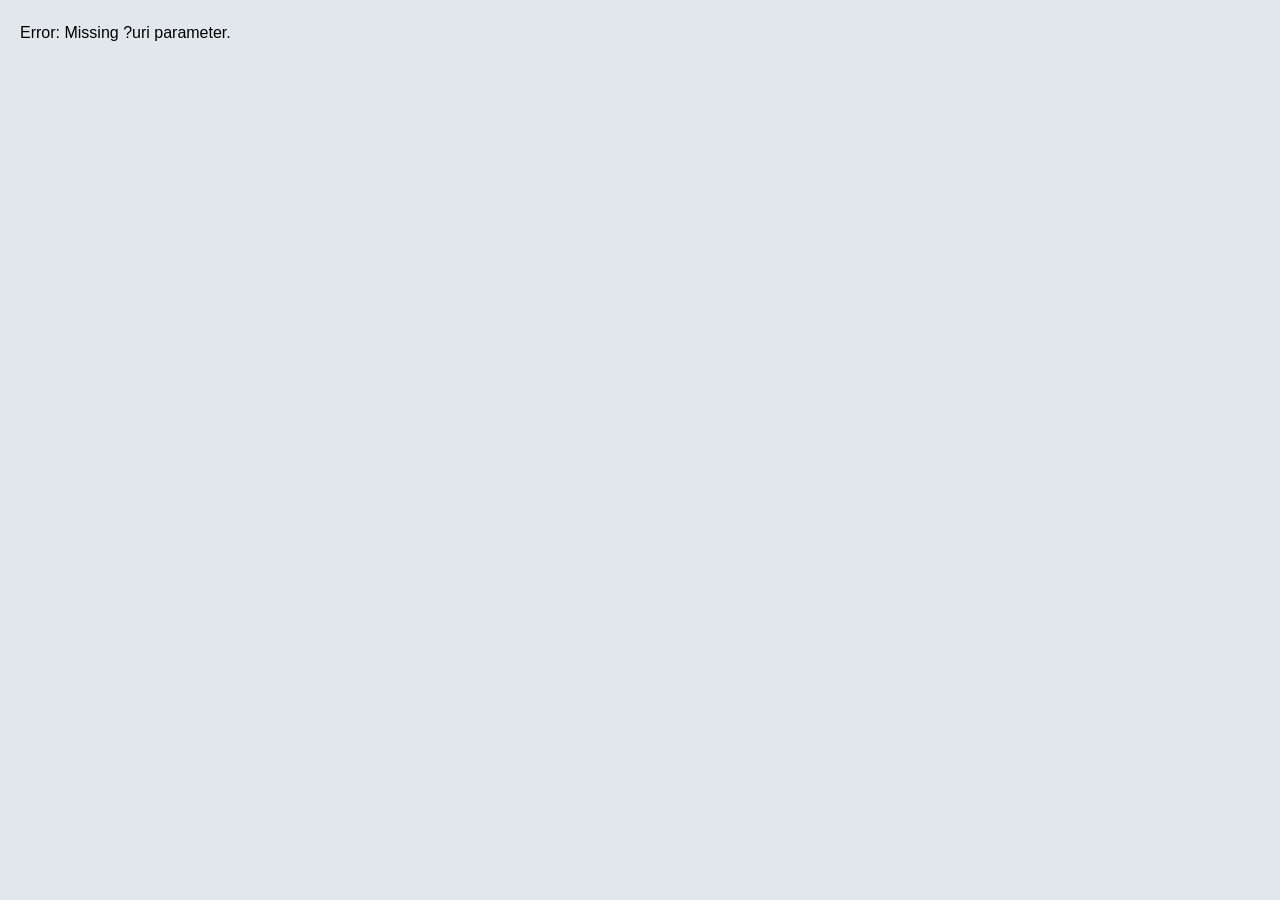
<file: docs/sparql-queries/instance-page.html>
<!DOCTYPE html>
<html>
<head>
  <title>SPARQL Triples (JSON)</title>
  <link rel="stylesheet" href="../base_style.css">

  <!-- manages the enpoint address in just one same place-->
  <script src="address.js"></script>
  
  <style>
    #tables-container {
        display: flex;
        gap: 20px;
        flex-wrap: wrap;
      }

      #outoing-section, #incoming-section {
        flex: 1;
        min-width: 400px;
        padding: 1%;
        max-width:fit-content;
        background: #e5edef;
      }
  </style>
</head>
<body>
    <div class="entity-header" id="entity-header"></div>
  <div id="tables-container">
    <div id="outoing-section">
      <h3>Instance Properties</h3>
      <div id="outgoing-table"></div>
      <div class="pagination" id="pagination-outgoing"></div>
    </div>
    <div id="incoming-section">
      <h3>Incoming Properties</h3>
      <input type="text" id="incoming-filter" placeholder="Filter by subject..." style="width: 100%; padding: 8px; margin-bottom: 10px; box-sizing: border-box;" onkeyup="handleIncomingFilter()" />
      <div id="incoming-table"></div>
      <div class="pagination" id="pagination-incoming"></div>
    </div>
  </div>
  <div class="pagination" id="pagination"></div>

  <script>
    const urlParams = new URLSearchParams(window.location.search);
    const uri = urlParams.get('uri');
    const decodedURI = decodeURIComponent(uri);
    const endpoint = address;
    const dataGraph = ' GRAPH <https://swiss-elites.lod4hss.cloud/resource/>';
    const ontologyGraph = '';
    const originatesFromGraph = 'GRAPH <https://swiss-elites.lod4hss.cloud/resource/originatesFrom>';
    const baseFieldsGraph = 'GRAPH <https://swiss-elites.lod4hss.cloud/resource/baseFields>';

    if (!uri) {
      document.body.innerHTML = '<p>Error: Missing ?uri parameter.</p>';
      throw new Error('Missing ?uri parameter');
    }

    const pageSize = 10;
    let currentPage = 1;
    let entityName = 'Unknown Entity';
    let entityClass = 'Unknown Class';
    let entityBirthYear = '';
    let currentIncomingFilter = '';

    function convertEntityURI(uri) {
        if (typeof uri !== 'string') return null;

        const pMatch = uri.match(/^https:\/\/elites-suisses.lod4hss.org\/resource\/p(\d+)$/);
        if (pMatch) {
          return `https://elitessuisses.unil.ch/p/${pMatch[1]}`;
        }

        // This must be modified because of the new t_group table
        // const gMatch = uri.match(/^https:\/\/elites-suisses.lod4hss.org\/resource\/g(\d+)$/);
        // if (gMatch) {
        // return `https://elitessuisses.unil.ch/e/entite${gMatch[1]}`;
        // }

        console.warn('URI does not match known patterns:', uri);
        return null;
    }

    async function fetchEntityInfo() {
      const query = `
        PREFIX rdfs: <http://www.w3.org/2000/01/rdf-schema#>
        SELECT ?sName ?class ?classLabel ?birthYear WHERE {
          <${uri}> <http://www.w3.org/1999/02/22-rdf-syntax-ns#type> ?class 
          
          OPTIONAL {<${uri}> <https://sdhss.org/ontology/shortcuts/P9> ?name .}
          OPTIONAL {?class <http://www.w3.org/2000/01/rdf-schema#label> ?sClassLabel}
          BIND (COALESCE(?name, ?sClassLabel, 'Unknown Label') AS ?sName )
          OPTIONAL { ?class rdfs:label ?classLabel }
          OPTIONAL { <${uri}> <https://sdhss.org/ontology/shortcuts/P2> ?birthYear }            
        }
        LIMIT 1
      `;

      const response = await fetch(endpoint + '?query=' + encodeURIComponent(query), {
          headers: { 'Accept': 'application/sparql-results+json' }
        });

      if (!response.ok) {
        const text = await response.text();
        throw new Error(`Entity info error: ${response.status} ${response.statusText}\n${text}`);
      }

      const data = await response.json();
      const bindings = data.results.bindings;

      if (bindings.length > 0) {
        entityName = bindings[0].sName?.value || entityName;
        entityClass = bindings[0].classLabel?.value ? `<i>${bindings[0].classLabel.value}</i>` : `(${bindings[0].class.value})` ;
        entityBirthYear = bindings[0].birthYear?.value && bindings[0].birthYear.value !== "0" ? `(${bindings[0].birthYear.value})` : '';
      }

      const publicUrl = convertEntityURI(uri);
      
      document.getElementById('entity-header').innerHTML = `
        <h1>${entityName} <smaller>${entityBirthYear}</smaller></h1>
        <p style="font-size:smaller">Instance of the class: ${entityClass}</p>
        <div style="margin: 10px 0;" id='button-div'>
          <button onclick="copyURI()" style="padding: 4 px 8 px; font-size: 0.7em; cursor: pointer; background: #f0f0f0; border: 1px solid #ccc; border-radius: 3px;">
            📋 Copy Entity URI
          </button>
          <span id="copy-status" style="margin-left: 10px; color: green; font-size: 0.9em; display: none;">Copied!</span>
        </div>
      `;
      if (publicUrl) {
        document.getElementById('button-div').innerHTML += `
           &nbsp; &nbsp; &nbsp; <a href="${publicUrl}" target="_blank">View on Elites Suisses</a></p>
        `;
      }
    }

    function copyURI() {
      if (!uri) {
        alert('No URI to copy.');
        return;
      }

      let decodedURI;
      try {
        decodedURI = decodeURIComponent(uri);
      } catch (e) {
        alert('Invalid URI encoding.');
        return;
      }

      navigator.clipboard.writeText(decodedURI)
        .then(() => {
          const status = document.getElementById('copy-status');
          status.style.display = 'inline';
          setTimeout(() => {
            status.style.display = 'none';
          }, 2000);
        })
        .catch(err => {
          alert('Failed to copy URI: ' + err.message);
        });
    }

    async function fetchOutgoingTriples(page) {
      const offset = (page - 1) * pageSize;
      const query = `
        SELECT ?p ?o ?pLabel ?oName WHERE {
         # ${dataGraph} 
         {
          BIND (<${uri}> AS ?s)
          ?s ?p ?o.
          MINUS { ${baseFieldsGraph} {?s ?p ?o }}
          MINUS { ${originatesFromGraph} {?s ?p ?o }}          
          OPTIONAL {?o <https://sdhss.org/ontology/shortcuts/P9> ?oName}
          OPTIONAL {?p <http://www.w3.org/2000/01/rdf-schema#label> ?pLbl}
          BIND (COALESCE(?pLbl, 'Unknown Label') AS ?pLabel )
          FILTER (?p != <http://www.w3.org/1999/02/22-rdf-syntax-ns#type>)
        }
          }
        LIMIT ${pageSize}
        OFFSET ${offset}
      `;

      const response = await fetch(endpoint + '?query=' + encodeURIComponent(query), {
          headers: { 'Accept': 'application/sparql-results+json' }
        });
      if (!response.ok) {
        const text = await response.text();
        throw new Error(`SPARQL error: ${response.status} ${response.statusText}\n${text}`);
      }

      const data = await response.json();

      if (!data.results || !data.results.bindings) {
        throw new Error('Invalid SPARQL JSON response');
      }

      return data.results.bindings.map(binding => ({
        p: binding.p?.value || '',
        o: binding.o?.value || '',
        pLabel: binding.pLabel?.value || '',
        oName: binding.oName?.value || ''
      }));
    }

    async function fetchIncomingTriples(page, filterSubject = null) {
      const offset = (page - 1) * pageSize;
      const filterClause = filterSubject && filterSubject.trim() !== '' 
        ? `?s ?p2 ?o2.
            ?o2 <https://sdhss.org/ontology/shortcuts/P9> ?o2Label.
            FILTER (?o2 != ?o)
            FILTER(CONTAINS(LCASE(?o2Label), "${filterSubject.toLowerCase()}"))` 
        : '';
      
      const query = `
        SELECT ?s ?p ?pLabel ?sName (GROUP_CONCAT(?o1Label; separator="; ") AS ?associatedObjectsLabels) (min(?date) as ?eventDate)
          # (min(?start) as ?beginY) (min(?end) as ?endY)
        WHERE {
         # ${dataGraph} 
         {
          BIND (<${uri}> AS ?o)
          ?s ?p ?o.
          MINUS { ${baseFieldsGraph} {?s ?p ?o }}
          MINUS { ${originatesFromGraph} {?s ?p ?o }}
          OPTIONAL {?s <https://sdhss.org/ontology/shortcuts/P9> ?sLabel}
          OPTIONAL {?s <http://www.w3.org/1999/02/22-rdf-syntax-ns#type> ?sClass.
                ?sClass <http://www.w3.org/2000/01/rdf-schema#label> ?sClassLabel}
          BIND (COALESCE(?sLabel, ?sClassLabel, 'Unknown Label') AS ?sName )
          ## dates
          OPTIONAL { ?s <https://sdhss.org/ontology/shortcuts/P4> ?start }
          OPTIONAL { ?s <https://sdhss.org/ontology/shortcuts/P7> ?end }
          OPTIONAL { ?s <https://sdhss.org/ontology/shortcuts/P1> ?dateWithin}
          BIND (COALESCE(?dateWithin, (CONCAT(STR(?start), "-", STR(?end))), 'NA Date') AS ?date )

          OPTIONAL {?s ?p1 ?o1.
                    ?o1 <https://sdhss.org/ontology/shortcuts/P9> ?o1Label.
                    FILTER (?o1 != ?o)}
          OPTIONAL {?p <http://www.w3.org/2000/01/rdf-schema#label> ?pLbl}
          BIND (COALESCE(?pLbl, 'Unknown Label') AS ?pLabel )
          FILTER (?p != <http://www.w3.org/1999/02/22-rdf-syntax-ns#type>)
          ${filterClause}
          }
          }
        GROUP BY ?s ?p ?pLabel ?sName  
        ORDER BY ?sName
        LIMIT ${pageSize}
        OFFSET ${offset}
      `;

      // console.log(query);
      const response = await fetch(endpoint + '?query=' + encodeURIComponent(query), {
          headers: { 'Accept': 'application/sparql-results+json' }
        });

      if (!response.ok) {
        const text = await response.text();
        throw new Error(`SPARQL error (incoming): ${response.status} ${response.statusText}\n${text}`);
      }

      const data = await response.json();

      if (!data.results || !data.results.bindings) {
        throw new Error('Invalid SPARQL JSON response (incoming)');
      }

      return data.results.bindings.map(binding => ({
        s: binding.s?.value || '',
        p: binding.p?.value || '',
        pLabel: binding.pLabel?.value || '',
        sName: binding.sName?.value || '',
        eventDate: binding.eventDate?.value || '',
        associatedObjectsLabels: binding.associatedObjectsLabels?.value || ''
      }));
    }

    function getPredicateLabel(uri) {
      if (!uri) return uri;
      const lastHash = uri.lastIndexOf('#');
      const lastSlash = uri.lastIndexOf('/');
      const pos = Math.max(lastHash, lastSlash);
      return pos > 0 ? uri.substring(pos + 1) : uri;
    }

    function renderOutgoingTable(triples) {
      const container = document.getElementById('outgoing-table');
      let html = `
        <table>
          <thead>
            <tr><th>Predicate</th><th>Object</th></tr>
          </thead>
          <tbody>
      `;
      triples.forEach(triple => {
        let objectDisplay = triple.o;

        if (triple.o.startsWith('http')) {
          let href = triple.o;
          if (triple.o.startsWith('https://elites-suisses.lod4hss.org/resource/')) {
            href = `./instance-page.html?uri=${encodeURIComponent(triple.o)}`;
          }
          
          const oLabel = triple.oName.length > 0 ? triple.oName : triple.o ; 
          objectDisplay = `<a href="${href}">${oLabel}</a>`;
        }

        const predLink = `<a href="${triple.p}" target="_blank">${triple.pLabel}</a>`;

        html += `
          <tr>
             <td>${predLink}</td>
            <td>${objectDisplay}</td>
          </tr>
        `;
      });
      html += '</tbody></table>';
      container.innerHTML = html;
    }

    function renderIncomingTable(triples) {
      const container = document.getElementById('incoming-table');
      let html = `
        <table>
          <thead>
            <tr><th>Subject</th><th>Predicate</th></tr>
          </thead>
          <tbody>
      `;
      triples.forEach(triple => {
        let subjectDisplay = triple.s;

        if (triple.s.startsWith('http')) {
          let href = triple.s;
          let eD = triple.eventDate;
          if (triple.s.startsWith('https://elites-suisses.lod4hss.org/resource/')) {
            href = `./instance-page.html?uri=${encodeURIComponent(triple.s)}`;
          }
          
          const sLabel = triple.sName.length > 0 ? triple.sName : triple.s; 
          const sLabelCompl = triple.associatedObjectsLabels.length > 0 ? triple.associatedObjectsLabels : triple.s; 
          subjectDisplay = `<a href="${href}">${sLabel}</a> (${eD})<br/><span>${sLabelCompl}</span>`;
        }

        const predLink = `<a href="${triple.p}" target="_blank">${triple.pLabel}</a>`;

        html += `
          <tr>
            <td>${subjectDisplay}</td>
            <td>${predLink}</td>
          </tr>
        `;
      });
      html += '</tbody></table>';
      container.innerHTML = html;
    }

    let currentPageOutgoing = 1;
    let currentPageIncoming = 1;

    function renderPaginationOutgoing(hasMore) {
      const pagination = document.getElementById('pagination-outgoing');
      let html = '';

      if (currentPageOutgoing > 1) {
        html += '<button onclick="goToPageOutgoing(1)">First</button>';
        html += `<button onclick="goToPageOutgoing(${currentPageOutgoing - 1})">Previous</button>`;
      }

      if (hasMore) {
        html += `<button onclick="goToPageOutgoing(${currentPageOutgoing + 1})">Next</button>`;
      }

      pagination.innerHTML = html;
    }

    function renderPaginationIncoming(hasMore) {
      const pagination = document.getElementById('pagination-incoming');
      let html = '';

      if (currentPageIncoming > 1) {
        html += '<button onclick="goToPageIncoming(1)">First</button>';
        html += `<button onclick="goToPageIncoming(${currentPageIncoming - 1})">Previous</button>`;
      }

      if (hasMore) {
        html += `<button onclick="goToPageIncoming(${currentPageIncoming + 1})">Next</button>`;
      }

      pagination.innerHTML = html;
    }

    async function goToPageOutgoing(page) {
      currentPageOutgoing = page;
      try {
        const triples = await fetchOutgoingTriples(page);
        renderOutgoingTable(triples);
        renderPaginationOutgoing(triples.length === pageSize);
      } catch (err) {
        document.getElementById('outgoing-table').innerHTML =
          `<p style="color:red;">Error: ${err.message}</p>`;
        document.getElementById('pagination-outgoing').innerHTML = '';
      }
    }

    async function goToPageIncoming(page) {
      currentPageIncoming = page;
      try {
        const triples = await fetchIncomingTriples(page, currentIncomingFilter);
        renderIncomingTable(triples);
        renderPaginationIncoming(triples.length === pageSize);
      } catch (err) {
        document.getElementById('incoming-table').innerHTML =
          `<p style="color:red;">Error: ${err.message}</p>`;
        document.getElementById('pagination-incoming').innerHTML = '';
      }
    }

    function handleIncomingFilter() {
      currentIncomingFilter = document.getElementById('incoming-filter').value;
      currentPageIncoming = 1;
      goToPageIncoming(1);
    }

    (async () => {
      await fetchEntityInfo();
      goToPageOutgoing(1);
      goToPageIncoming(1);
    })();

  </script>
</body>
</html>
</file>
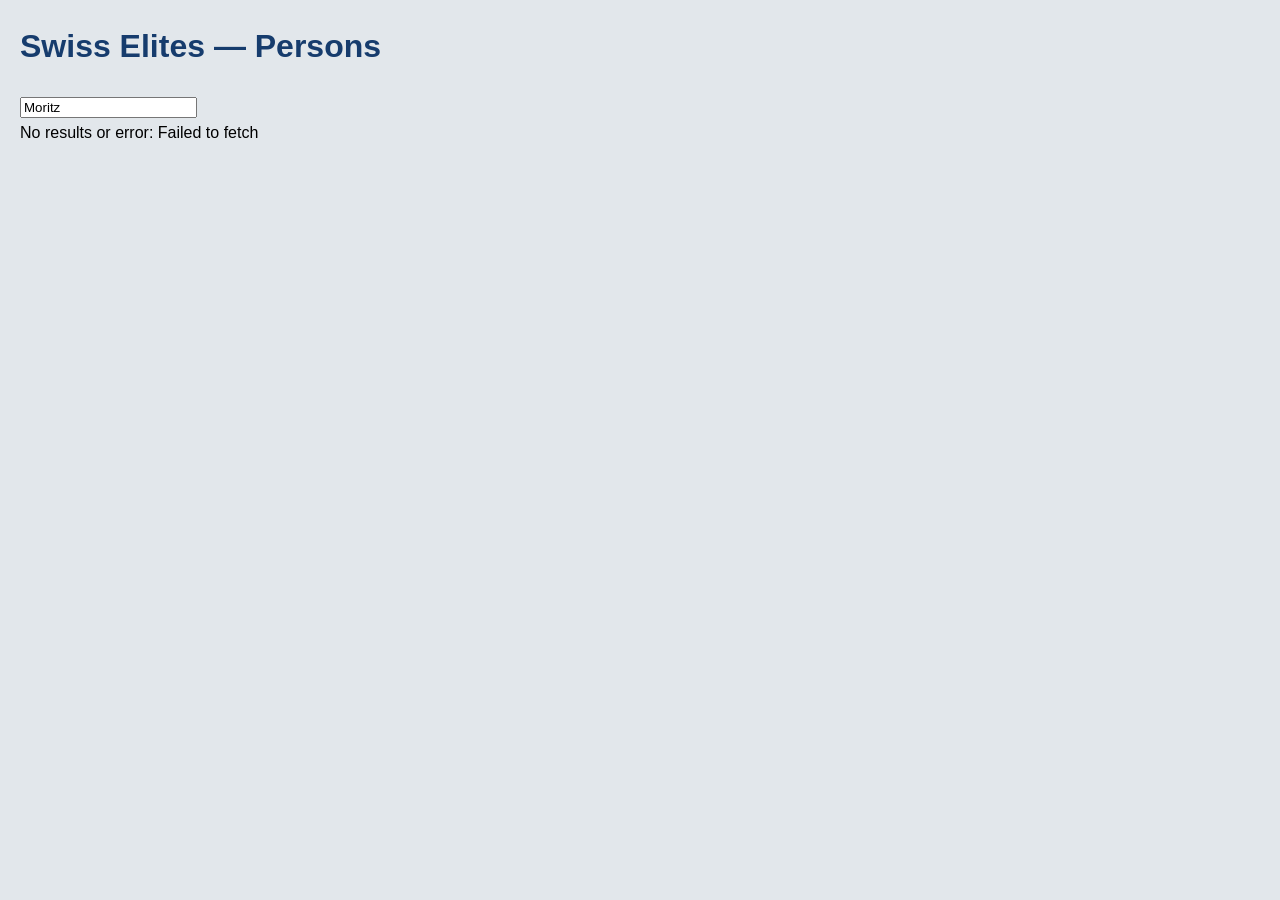
<file: docs/sparql-queries/persons-table.html>
<!DOCTYPE html>
<html lang="en">
<head>
  <meta charset="UTF-8">
  <meta name="viewport" content="width=device-width, initial-scale=1.0">
  <title>Persons</title>
  <link rel="stylesheet" href="../base_style.css">
  
  <!-- manages the enpoint address in just one same place-->
  <script src="address.js"></script>

</head>
<body>
  <div>
    <h1>Swiss Elites — Persons</h1>
    <input type="text" id="searchInput" value="Moritz">
    <div id="tableContainer">Loading data...</div>
    <div class="pagination" id="pagination"></div>
  </div>

  <script>
    
    // gets endpoint address from one single source
    const endpoint = address;
    const ITEMS_PER_PAGE = 10;
    let allData = [];
    let currentPage = 1;
    let filteredData = [];
    let currentSearchTerm = 'Moritz';

    const searchInput = document.getElementById('searchInput');
    const tableContainer = document.getElementById('tableContainer');
    const paginationContainer = document.getElementById('pagination');

    function convertEntityURI(uri) {
        const match = uri.match(/^https:\/\/swiss-elites.lod4hss.cloud\/resource\/p(\d+)$/);
        if (!match) {
          return null;
        }

        const id = match[1]; // e.g., "50002" (without the 'p')
        return `https://elitessuisses.unil.ch/p/${id}`;
      }

    async function fetchData(searchTerm = '') {
      const filterClause = searchTerm ? `FILTER(CONTAINS(LCASE(?name), LCASE("${searchTerm}")))` : '';
      const query = `
        prefix owl: <http://www.w3.org/2002/07/owl#>
        prefix esr: <http://elites_suisses/resource/>
        prefix eso: <http://elites_suisses/ontology/>
        prefix xsd: <http://www.w3.org/2001/XMLSchema#>
        prefix crm: <http://www.cidoc-crm.org/cidoc-crm/>
        prefix sdh-short: <https://sdhss.org/ontology/shortcuts/>

        select ?s ?name ?birthYear
        where {
            ?s a crm:E21;
               sdh-short:P9 ?name;
               sdh-short:P2 ?birthYear.
            ${filterClause}
        }
        ORDER BY ?name
        LIMIT 100
      `;

      try {
        const response = await fetch(endpoint + '?query=' + encodeURIComponent(query), {
          headers: { 'Accept': 'application/sparql-results+json' }
        });
        const data = await response.json();
        allData = data.results.bindings.map(row => ({
          uri: row.s?.value || '#',
          name: row.name?.value || 'N/A',
          birthYear: row.birthYear?.value || 'N/A'
        }));
        filteredData = [...allData];
        renderTable();
        renderPagination();
      } catch (error) {
        tableContainer.innerHTML = `<div>No results or error: ${error.message}</div>`;
      }
    }

    function renderTable() {
      const startIndex = (currentPage - 1) * ITEMS_PER_PAGE;
      const endIndex = startIndex + ITEMS_PER_PAGE;
      const pageData = filteredData.slice(startIndex, endIndex);

      if (pageData.length === 0) {
        tableContainer.innerHTML = '<div>No results found.</div>';
        return;
      }



      let tableHTML = `<br/>
      <table><thead><tr><th>Forename</th><th>Birth Year</th><th>Profile</th></tr></thead><tbody>`;
      pageData.forEach(row => {
        tableHTML += `<tr><td><a href="./instance-page.html?uri=${escapeHtml(row.uri)}" target="_blank">${escapeHtml(row.name)}</a></td>
          <td>${escapeHtml(row.birthYear)}</td><td><a href="${escapeHtml(convertEntityURI(row.uri) || '#')}" target="_blank">View</a></td></tr>`;
    });
      tableHTML += `</tbody></table>`;
      tableContainer.innerHTML = tableHTML;
    }

    function renderPagination() {
      const totalPages = Math.ceil(filteredData.length / ITEMS_PER_PAGE);
      paginationContainer.innerHTML = '';

      if (totalPages <= 1) return;

      const prevButton = document.createElement('button');
      prevButton.textContent = '← Previous';
      prevButton.disabled = currentPage === 1;
      prevButton.addEventListener('click', () => {
        if (currentPage > 1) {
          currentPage--;
          renderTable();
          renderPagination();
        }
      });
      paginationContainer.appendChild(prevButton);

      for (let i = 1; i <= totalPages; i++) {
        const pageButton = document.createElement('button');
        pageButton.textContent = i;
        if (i === currentPage) pageButton.classList.add('active');
        pageButton.addEventListener('click', () => {
          currentPage = i;
          renderTable();
          renderPagination();
        });
        paginationContainer.appendChild(pageButton);
      }

      const nextButton = document.createElement('button');
      nextButton.textContent = 'Next →';
      nextButton.disabled = currentPage === totalPages;
      nextButton.addEventListener('click', () => {
        if (currentPage < totalPages) {
          currentPage++;
          renderTable();
          renderPagination();
        }
      });
      paginationContainer.appendChild(nextButton);
    }

    function escapeHtml(text) {
      const div = document.createElement('div');
      div.textContent = text;
      return div.innerHTML;
    }

    searchInput.addEventListener('input', () => {
      currentSearchTerm = searchInput.value.trim();
      fetchData(currentSearchTerm);
    });

    // Trigger initial load with default value
    fetchData(currentSearchTerm);
  </script>
</body>
</html>
</file>
<file: docs/triplexplo/style.css>
:root {
  --bg: #f7f7f5; --fg: #1d1f21; --muted: #6b7075; --line: #d9d9d4;
  --card: #fff; --accent: #1f5f8b;
}
@media (prefers-color-scheme: dark) {
  :root { --bg: #16181a; --fg: #e8e8e6; --muted: #9aa0a6; --line: #34383c;
          --card: #1e2124; --accent: #7fb4dc; }
}
* { box-sizing: border-box; }
body { margin: 0; padding: 1rem; font: 15px/1.5 system-ui, sans-serif;
       background: var(--bg); color: var(--fg); }
main { max-width: 1100px; margin: 0 auto; }
nav { display: flex; gap: 1rem; margin-bottom: .75rem; font-size: .9rem; }
#cfg { display: grid; gap: .5rem; margin-bottom: 1rem; }
#cfg input { width: 100%; padding: .5rem; font: inherit; color: inherit;
             background: var(--card); border: 1px solid var(--line); border-radius: 4px; }
a { color: var(--accent); text-decoration: none; word-break: break-all; }
a:hover { text-decoration: underline; }
h1 { font-size: 1.2rem; margin: 0 0 .25rem; word-break: break-all; }
.sub { color: var(--muted); font-size: .85rem; margin-bottom: 1rem; word-break: break-all; }
.grid { display: grid; grid-template-columns: 1fr 1fr; gap: 1rem; }
@media (max-width: 800px) { .grid { grid-template-columns: 1fr; } }
section, details { background: var(--card); border: 1px solid var(--line); border-radius: 6px;
                   padding: .75rem 1rem; min-width: 0; }
details { margin-bottom: 1rem; padding: .5rem 1rem; }
summary { cursor: pointer; font-weight: 600; }
.tools { margin: .5rem 0; display: flex; gap: .5rem; }
.tools button { font: inherit; font-size: .85rem; }
#graphs-list { max-height: 14rem; overflow: auto; border-top: 1px solid var(--line); padding-top: .4rem; }
#graphs-list label { display: flex; gap: .5rem; align-items: baseline; padding: .15rem 0;
                     font-size: .85rem; word-break: break-all; cursor: pointer; }
h2 { font-size: 1rem; margin: 0 0 .5rem; }
table { width: 100%; border-collapse: collapse; }
th, td { padding: .3rem .6rem .3rem 0; border-top: 1px solid var(--line);
         vertical-align: top; font-size: .9rem; text-align: left; }
th { color: var(--muted); font-weight: 600; font-size: .8rem; border-top: none; }
.kv td:first-child { width: 40%; color: var(--muted); }
.num { text-align: right; font-variant-numeric: tabular-nums; }
.gname { font-size: .8rem; color: var(--muted); word-break: break-all; }
.lit { white-space: pre-wrap; word-break: break-word; }
.lang { color: var(--muted); font-size: .75rem; }
.graph { font-size: .7rem; opacity: .45; word-break: break-all; }
.pager { display: flex; gap: .9rem; align-items: center; margin: .6rem 0; font-size: .9rem; }
.pager .off { color: var(--muted); opacity: .5; }
.err { color: #b3261e; }
.tfilter, .sfilter { width: 100%; padding: .4rem .5rem; margin-bottom: .5rem; font: inherit; font-size: .9rem;
           color: inherit; background: var(--bg); border: 1px solid var(--line); border-radius: 4px; }
tr[hidden] { display: none; }
.iri { font-size: .75rem; color: var(--muted); word-break: break-all; }
th.sortable { cursor: pointer; user-select: none; }
th.sortable::after { content: ' \2195'; opacity: .3; }
th.sortable[data-dir=asc]::after { content: ' \25B2'; opacity: 1; }
th.sortable[data-dir=desc]::after { content: ' \25BC'; opacity: 1; }
.gcount { margin-left: auto; padding-left: .5rem; color: var(--muted); white-space: nowrap; font-size: .8rem; }
main > section { margin-bottom: 1rem; }
.intro p { margin: .4rem 0; }
.intro ul { margin: .4rem 0; padding-left: 1.2rem; }
.intro li { margin: .2rem 0; }
.boxhead { display: flex; justify-content: space-between; align-items: baseline; gap: .5rem; margin-bottom: .5rem; }
.boxhead h2 { margin: 0; }
.qbtn { font-size: .7rem; padding: .05rem .45rem; border: 1px solid var(--line); border-radius: 4px;
        color: var(--muted); background: var(--bg); white-space: nowrap; }
.qbtn:hover { color: var(--accent); border-color: var(--accent); text-decoration: none; }
</file>
<file: docs/base_style.css>
body {
            background-color: rgb(226, 231, 235);
            font-family:  Geneva, sans-serif;
            margin: 20px;
            line-height: 1.6;
        }

        h1 {
            color: rgb(22, 60, 109);
            font-family: Helvetica, sans-serif;
        }
        h2 {
            color: rgb(34, 108, 205);
            font-family: Arial, Helvetica, sans-serif;
        }
        h3 {
            color: rgb(34, 108, 205);
            /* font-size: smaller; */
            font-family: Arial, Helvetica, sans-serif;
        }

    .entity-header {
      margin-bottom: 20px;
    }

    .entity-header h1 {
      font-size: 1.5rem;
      margin: 0;
    }

    .entity-header small {
      font-size: 0.9rem;
      color: #666;
    }

    table {
      border-collapse: collapse;
      width: 100%;
      max-width: 100%;
      white-space:nowrap;
      overflow-x: auto;
      display: block;
    }

    th, td {
      border: 1px solid #ccc;
      padding: 8px;
      text-align: left;
      word-break: break-word;
      font-size: 0.9rem;
    }

    th {
      background-color: #f2f2f2;
      position: sticky;
      top: 0;
    }

    .pagination {
      margin: 20px 0;
      text-align: center;
      display: flex;
      justify-content: center;
      flex-wrap: wrap;
      gap: 8px;
    }

    .pagination button {
      padding: 6px 12px;
      font-size: 0.9rem;
      cursor: pointer;
      border: 1px solid #ccc;
      background: #f9f9f9;
      border-radius: 4px;
    }

    .pagination button:hover {
      background: #e9e9e9;
    }

    @media (max-width: 600px) {
      body {
        margin: 10px;
        font-size: 0.9rem;
      }

      .entity-header h1 {
        font-size: 1.2rem;
      }

      th, td {
        padding: 6px;
        font-size: 0.85rem;
      }

      .pagination button {
        padding: 4px 8px;
        font-size: 0.8rem;
      }
    }
</file>
